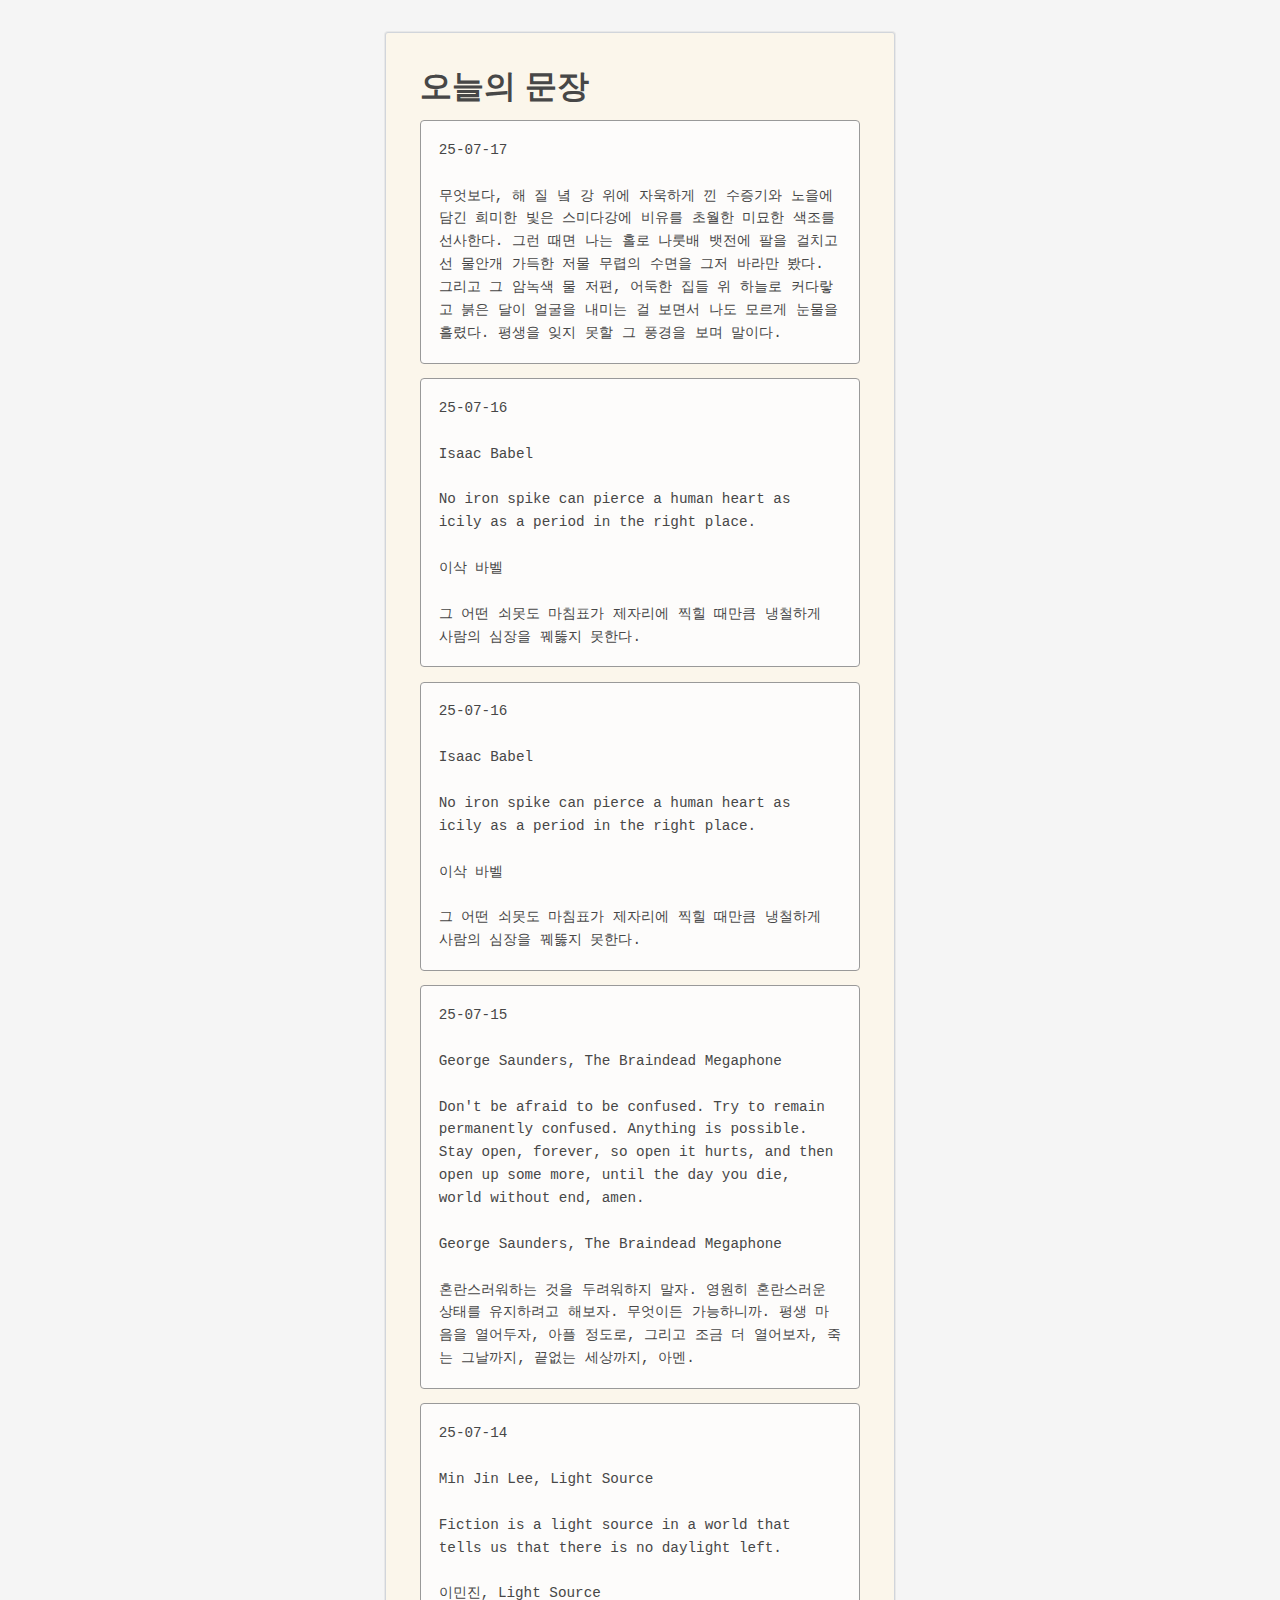
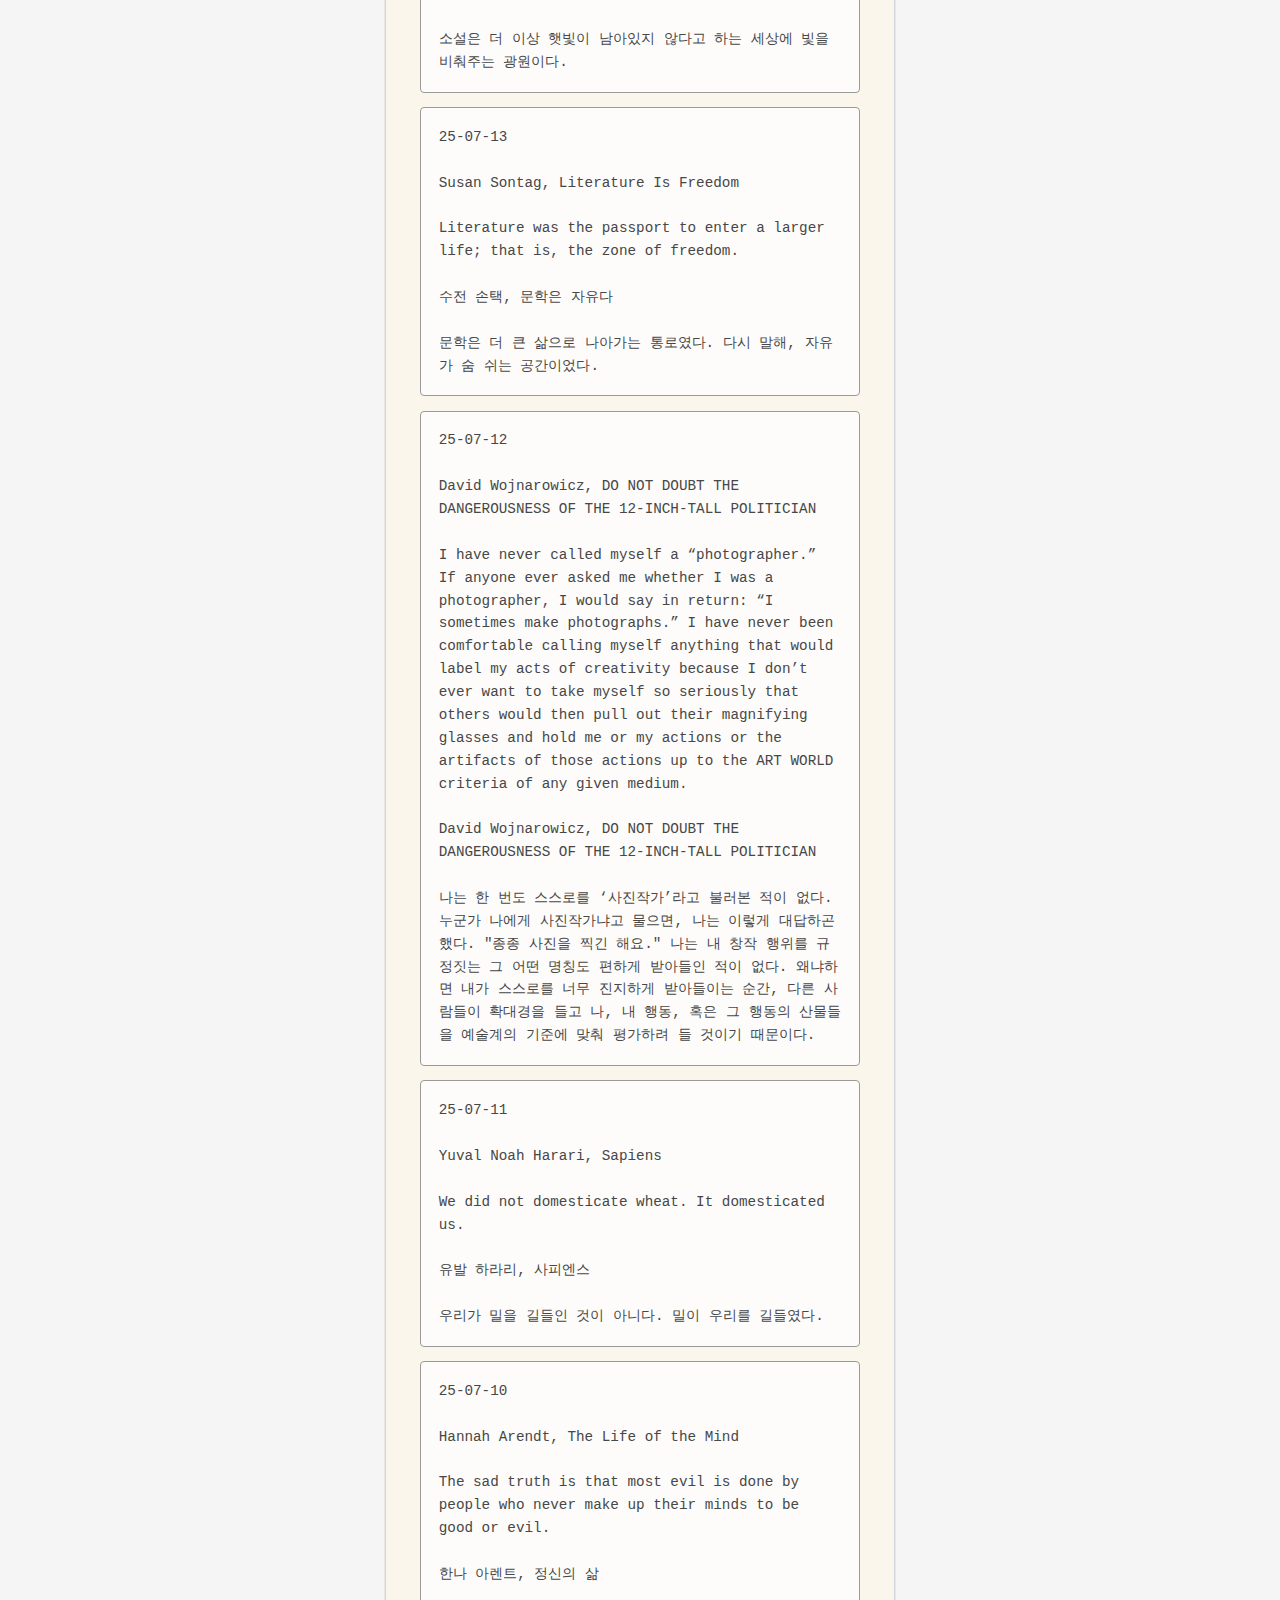
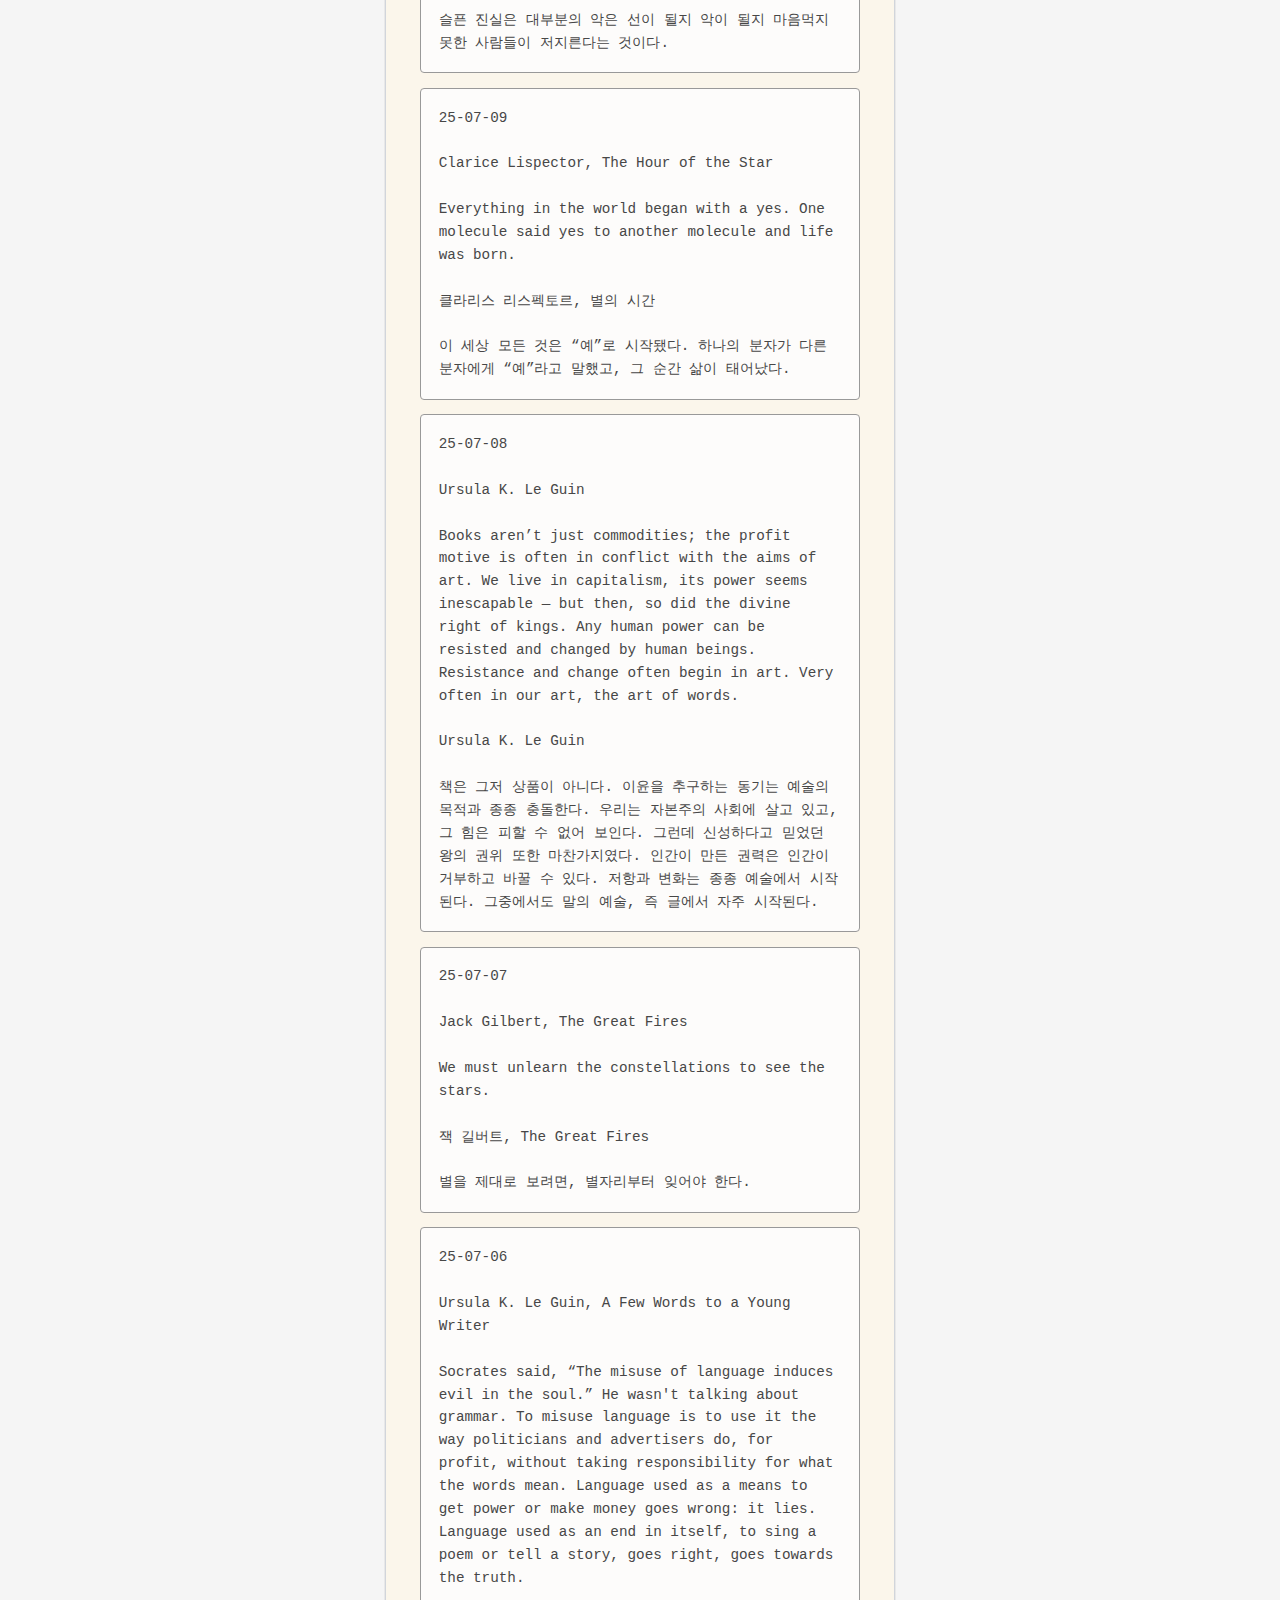
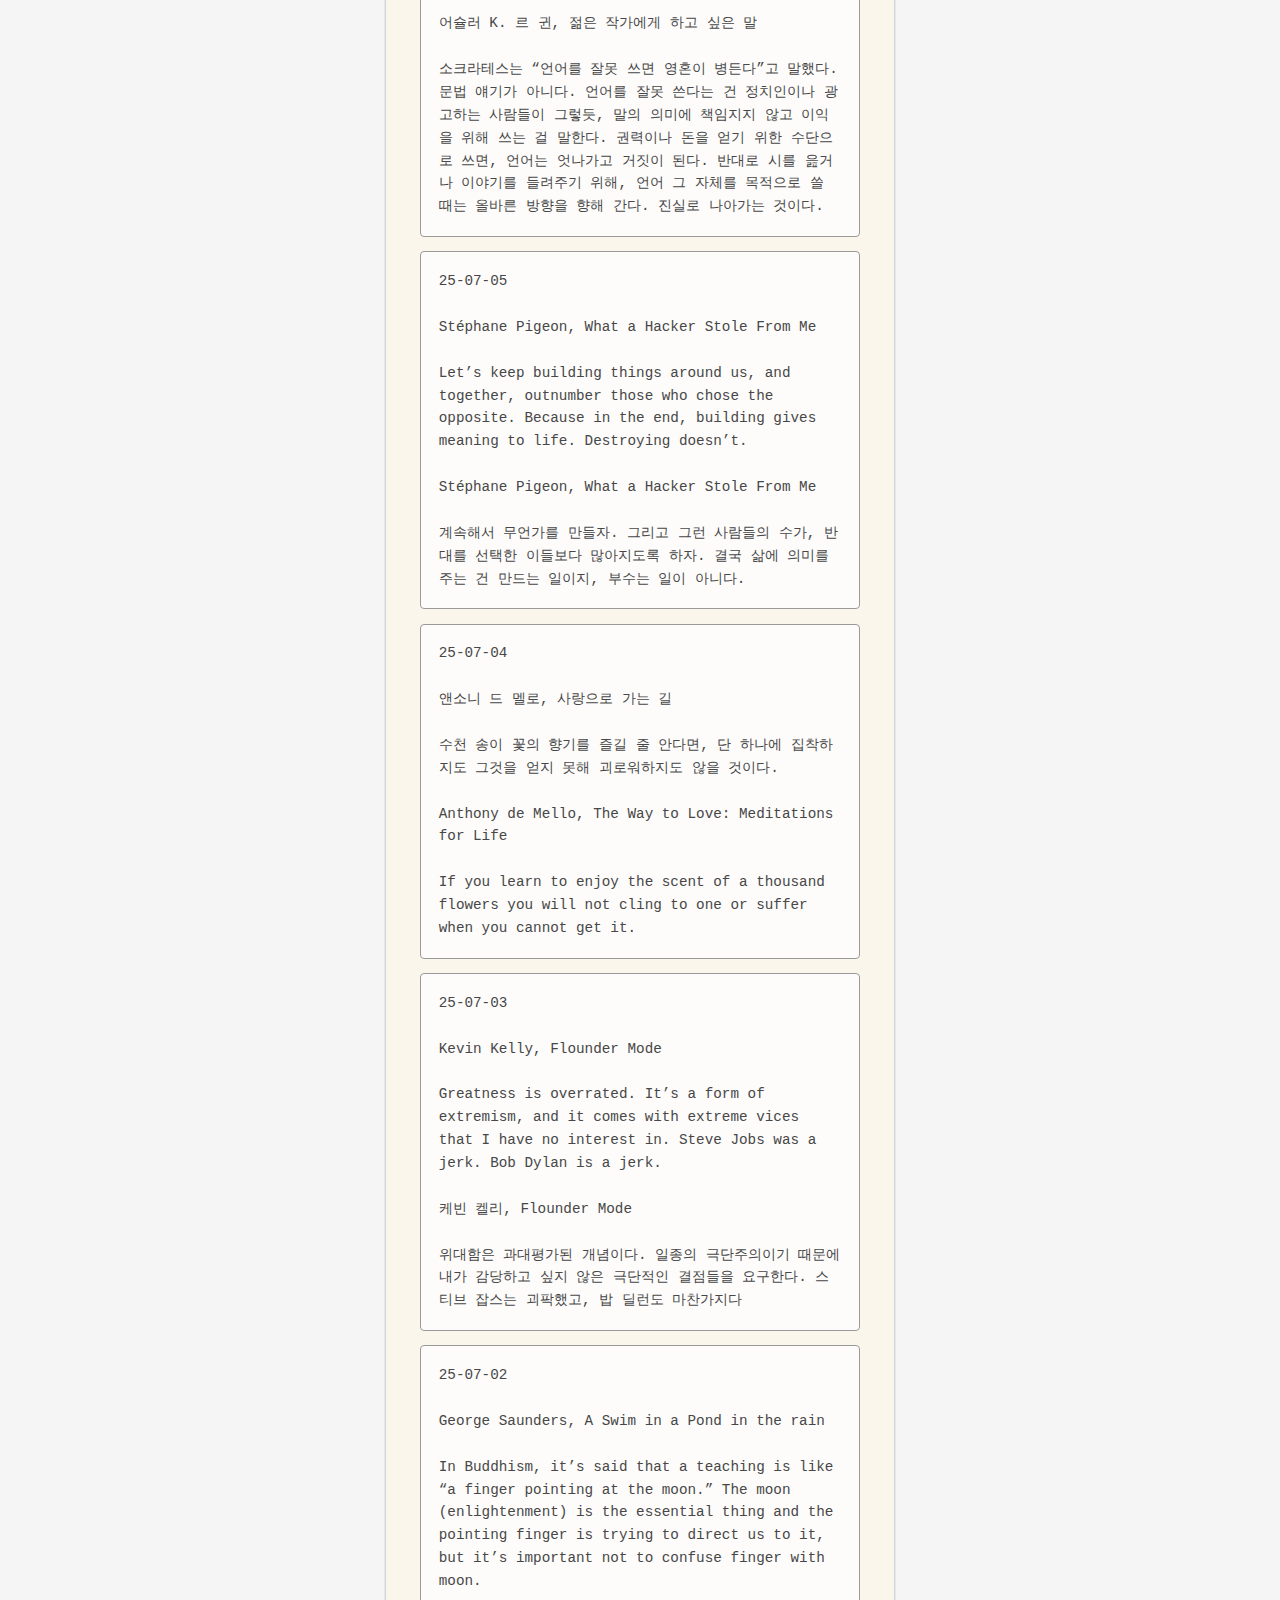
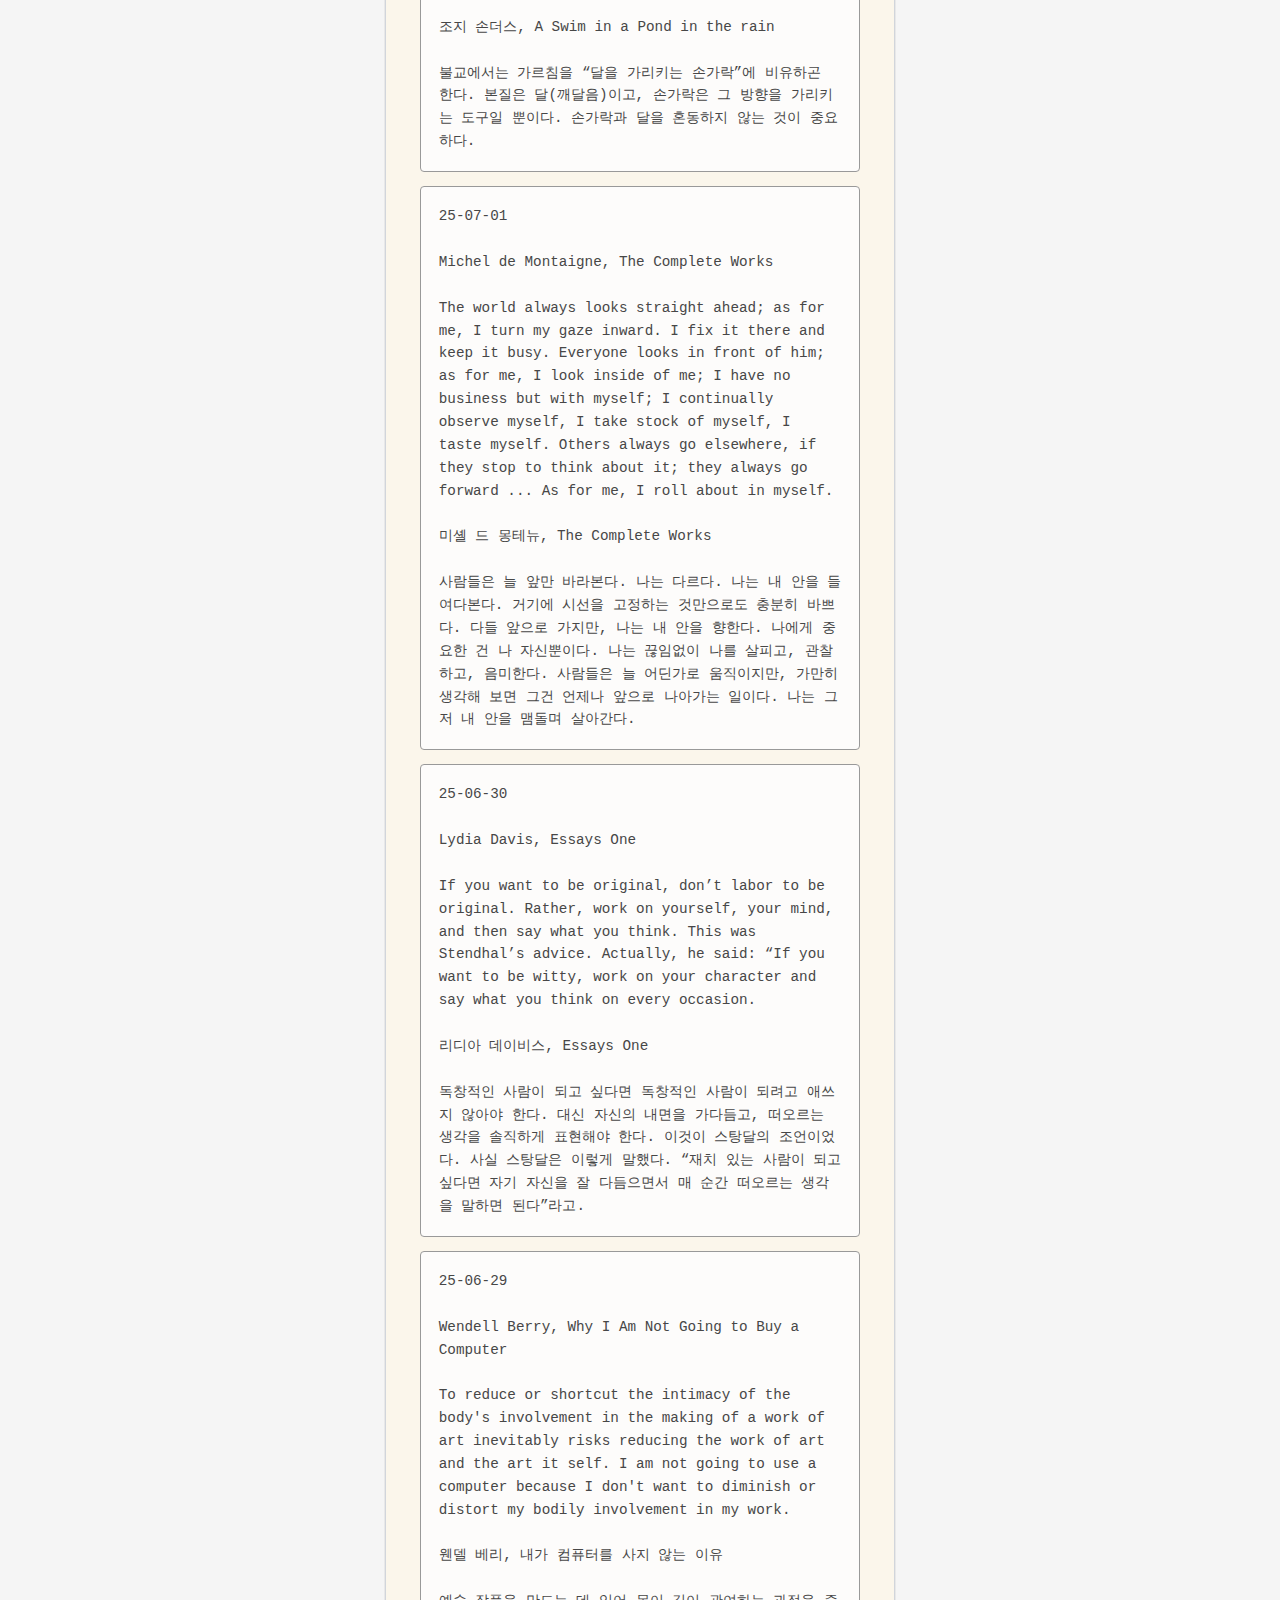
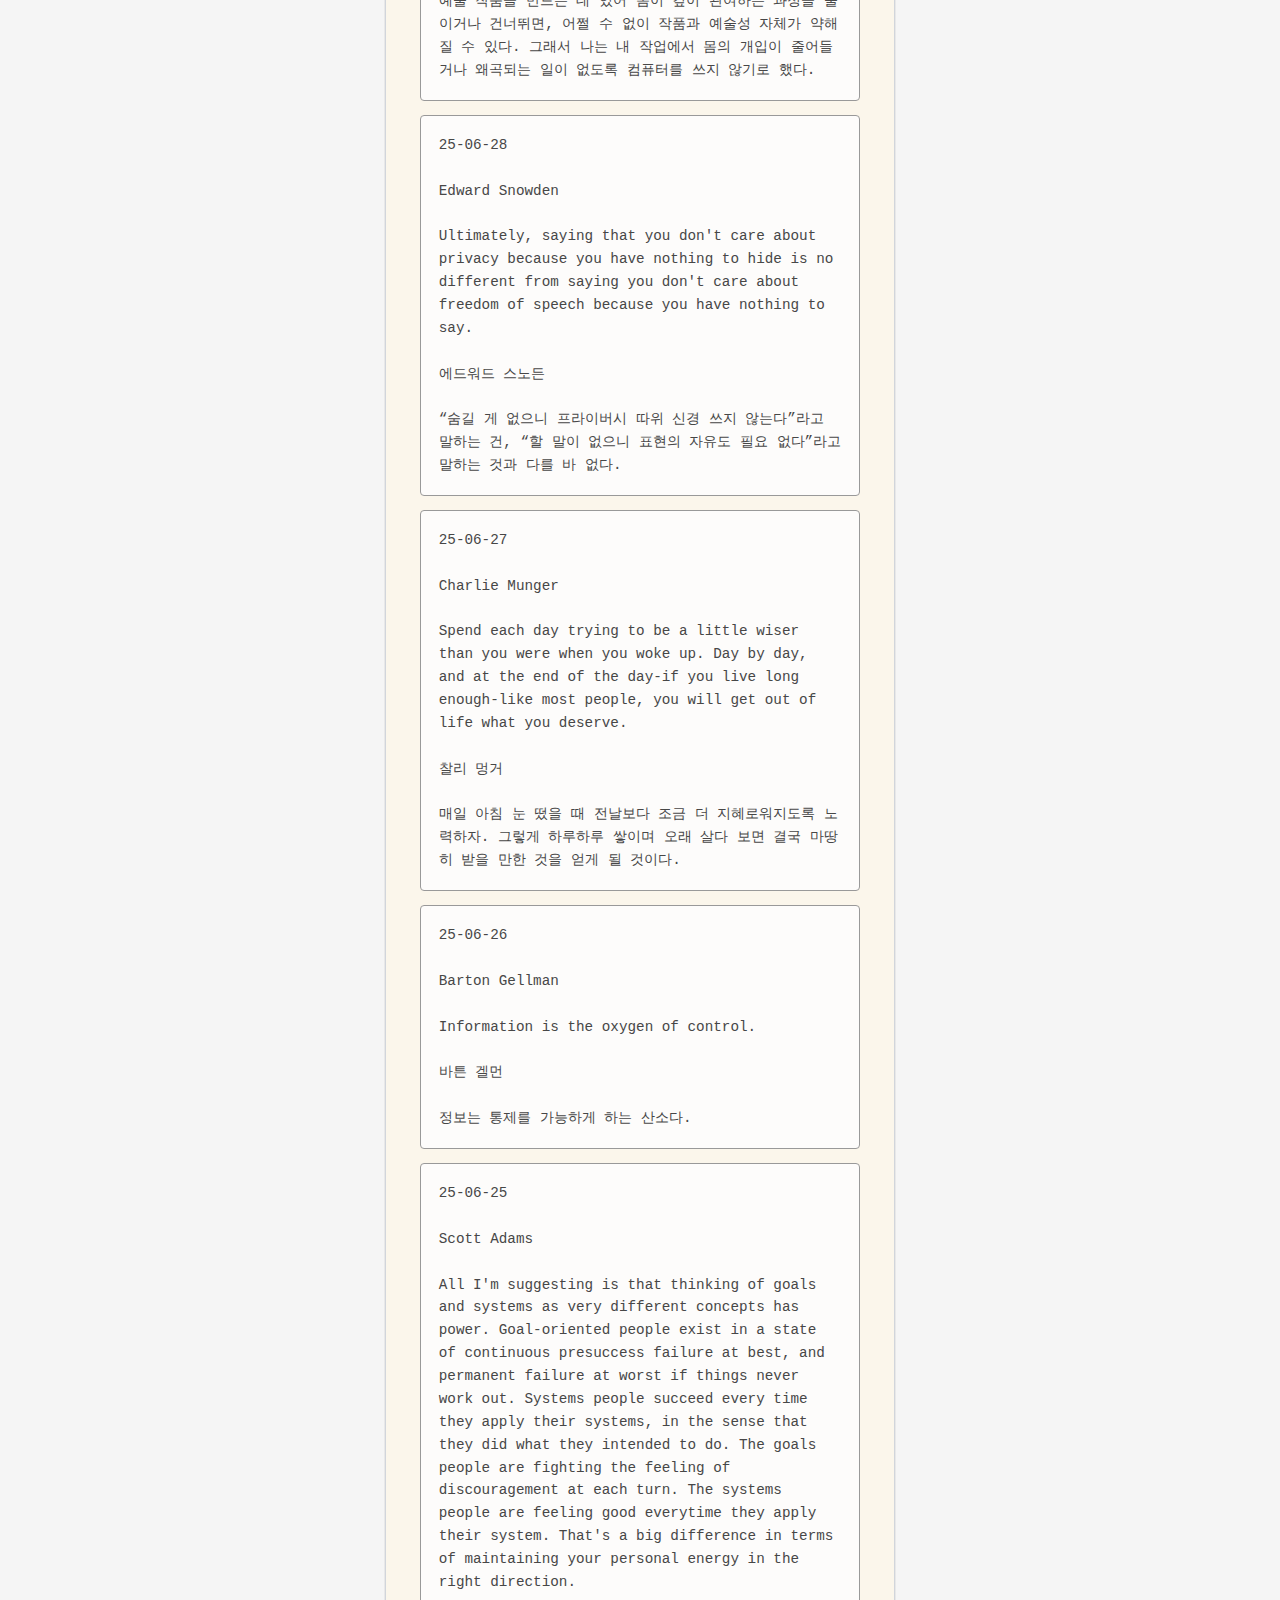
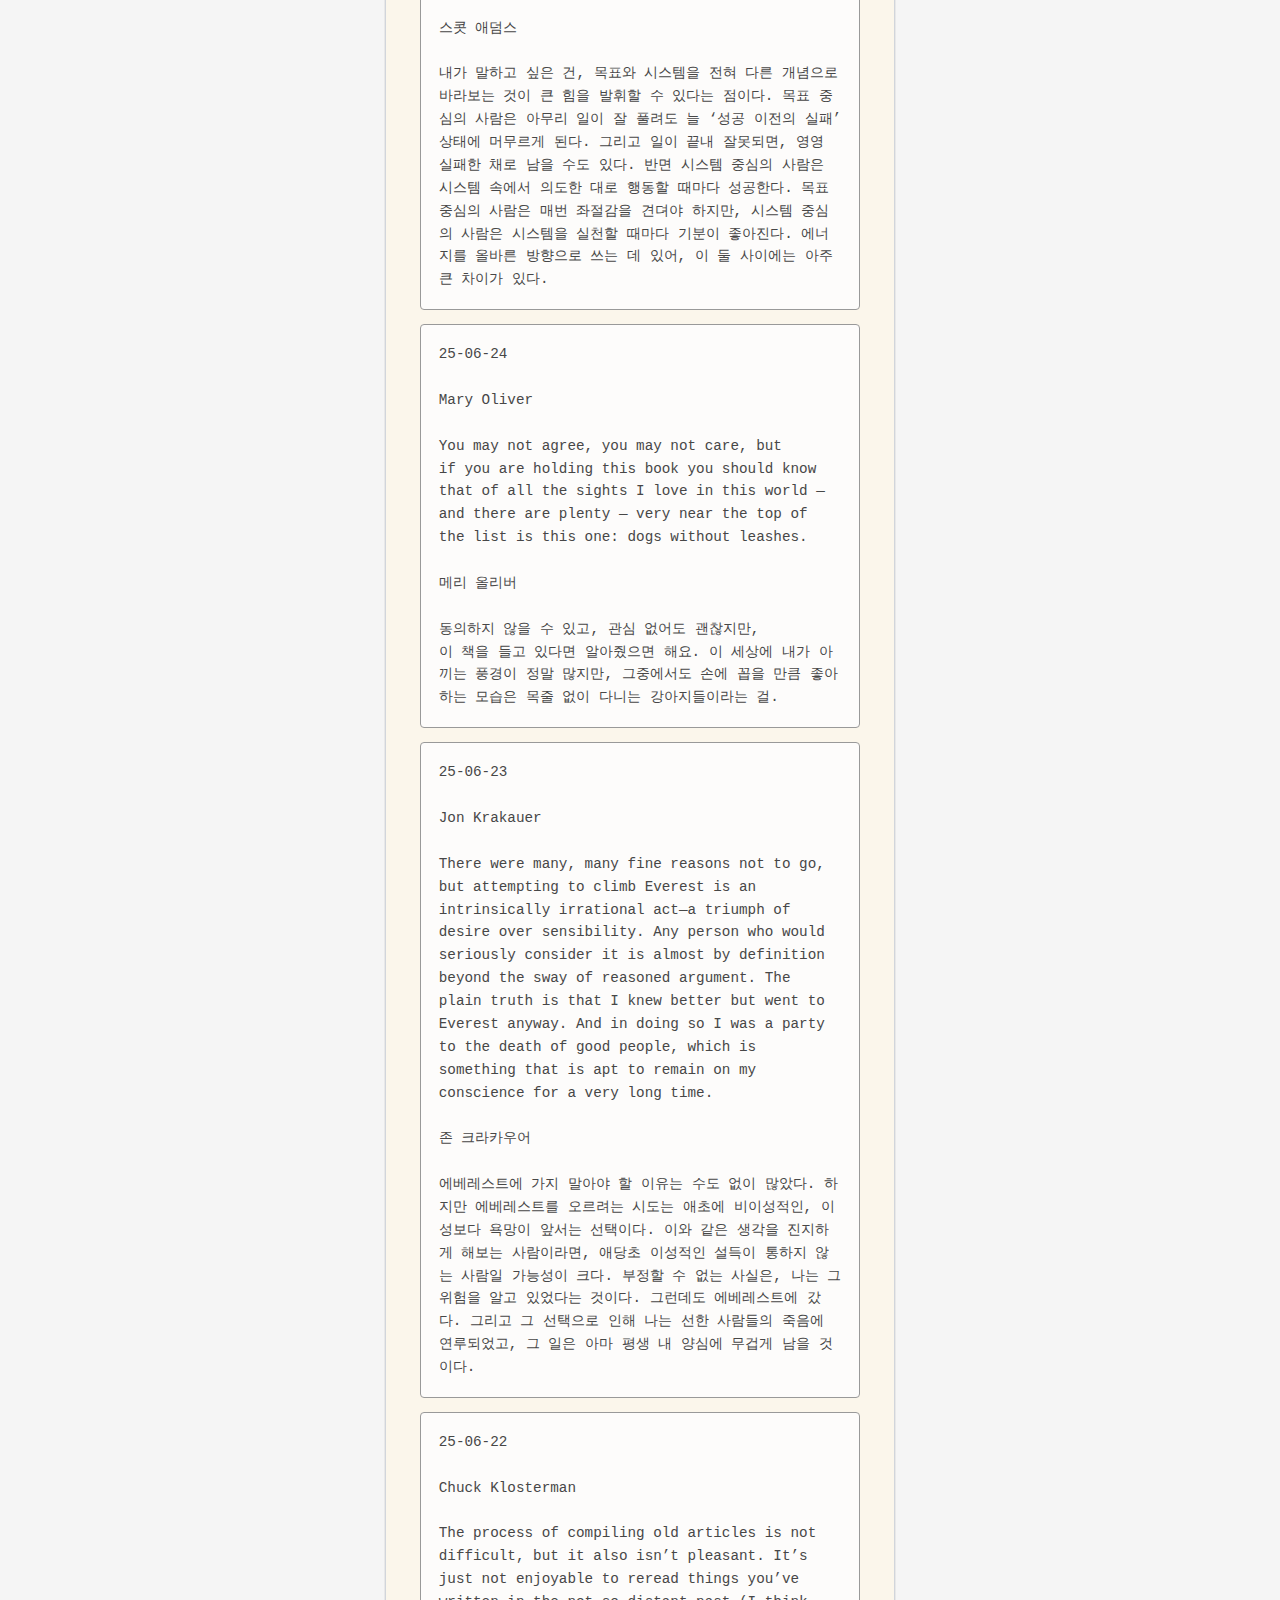
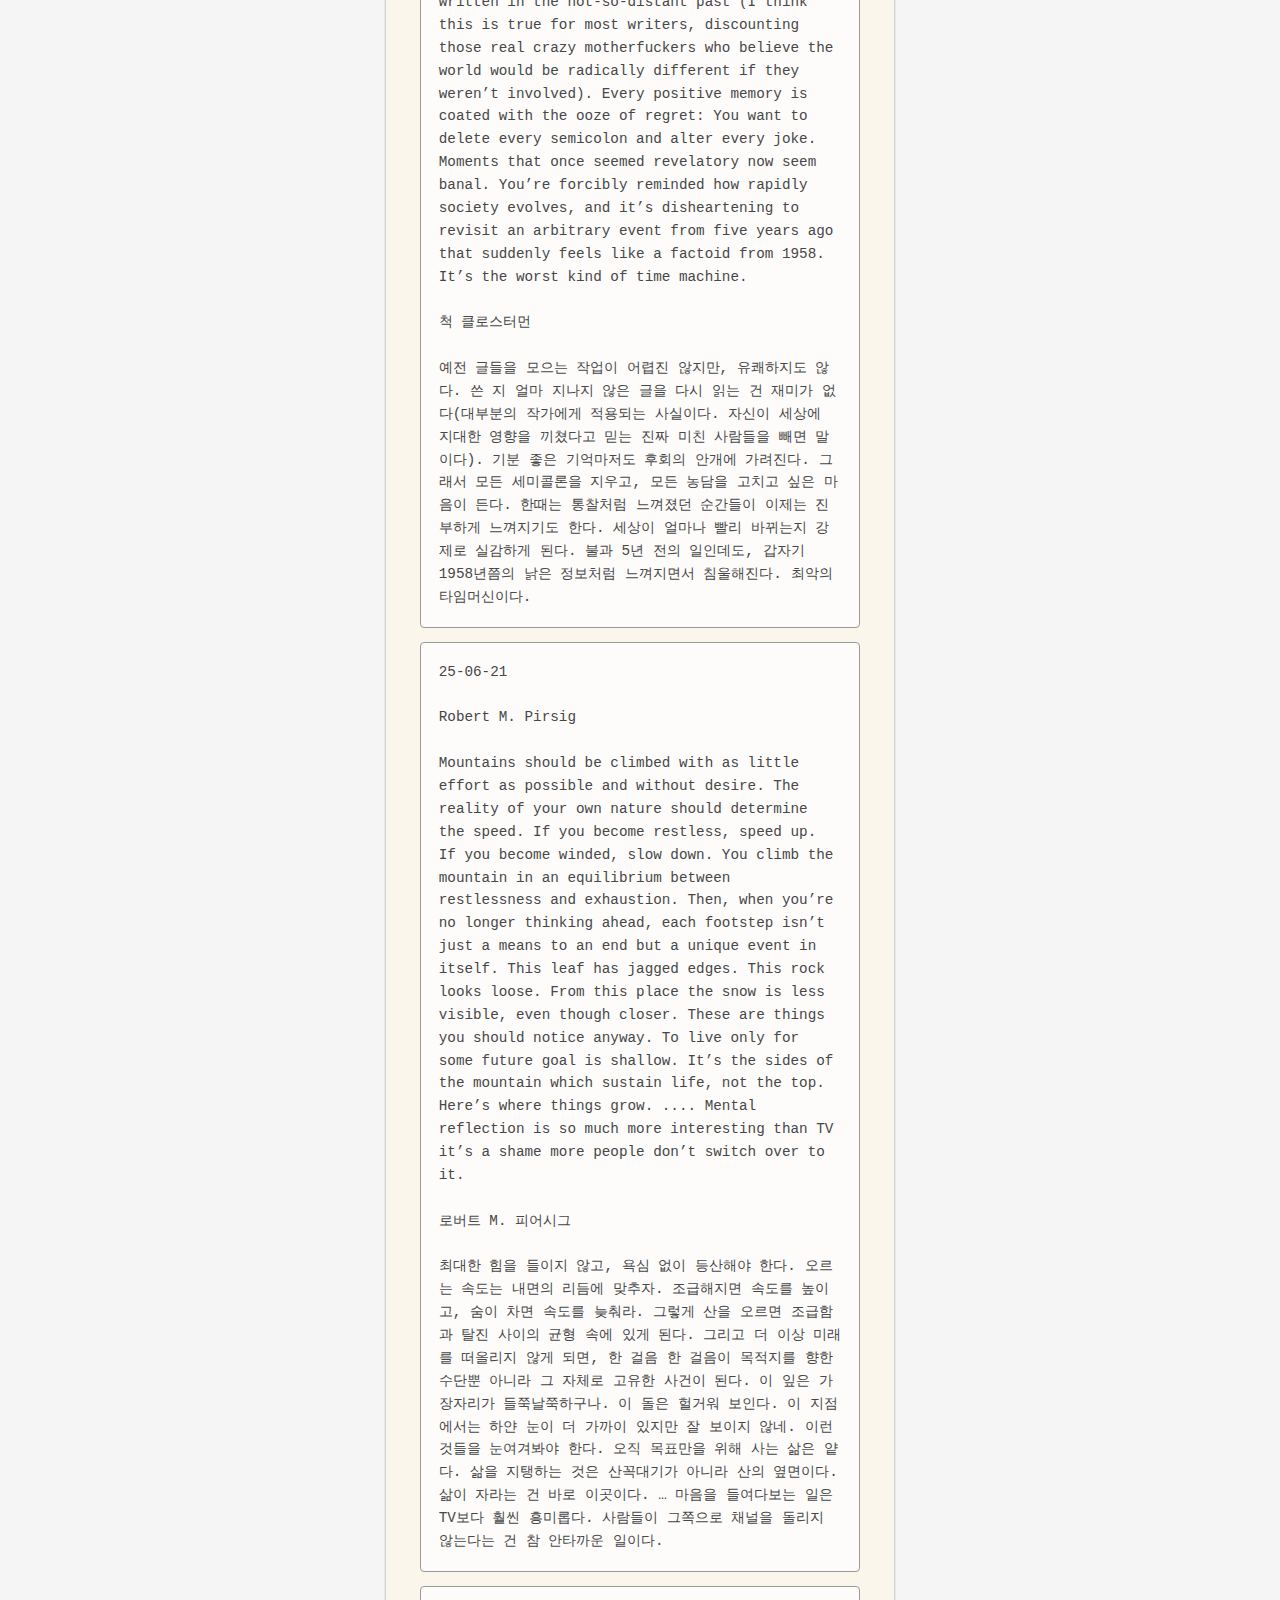
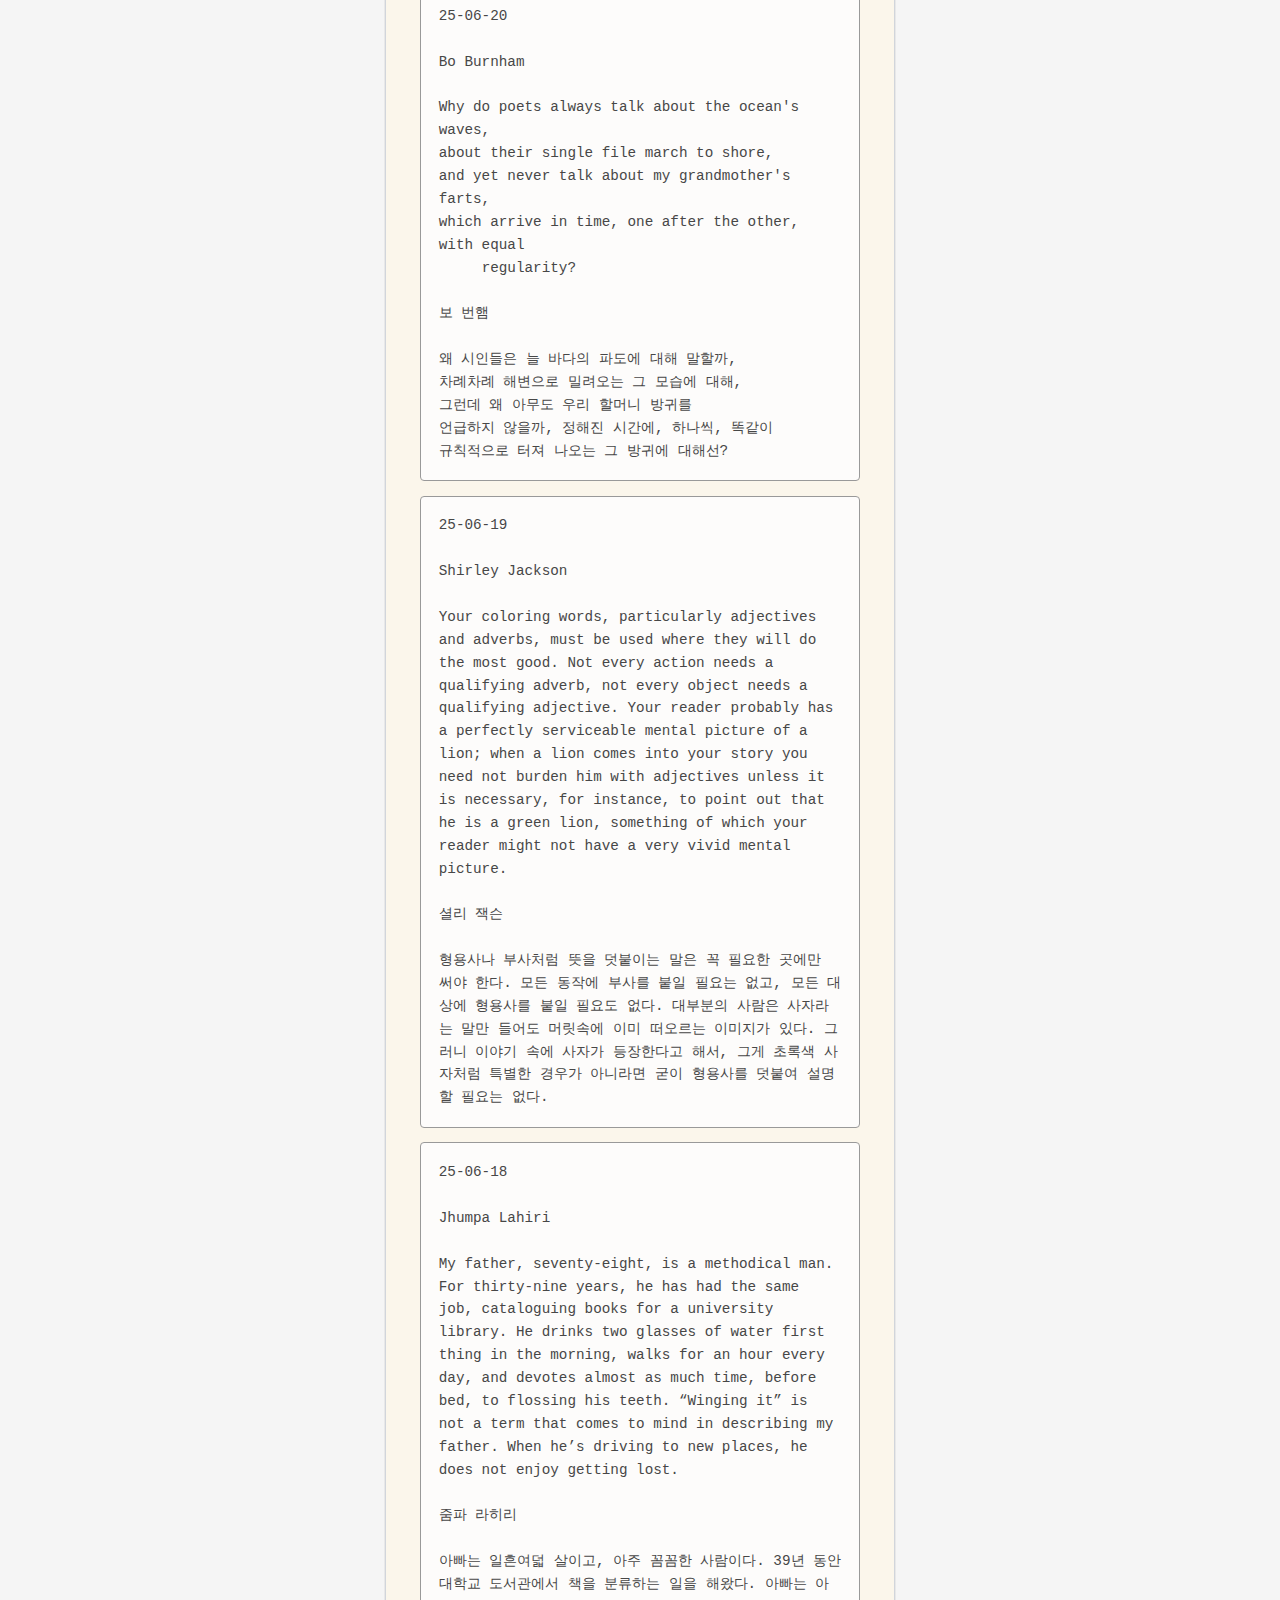
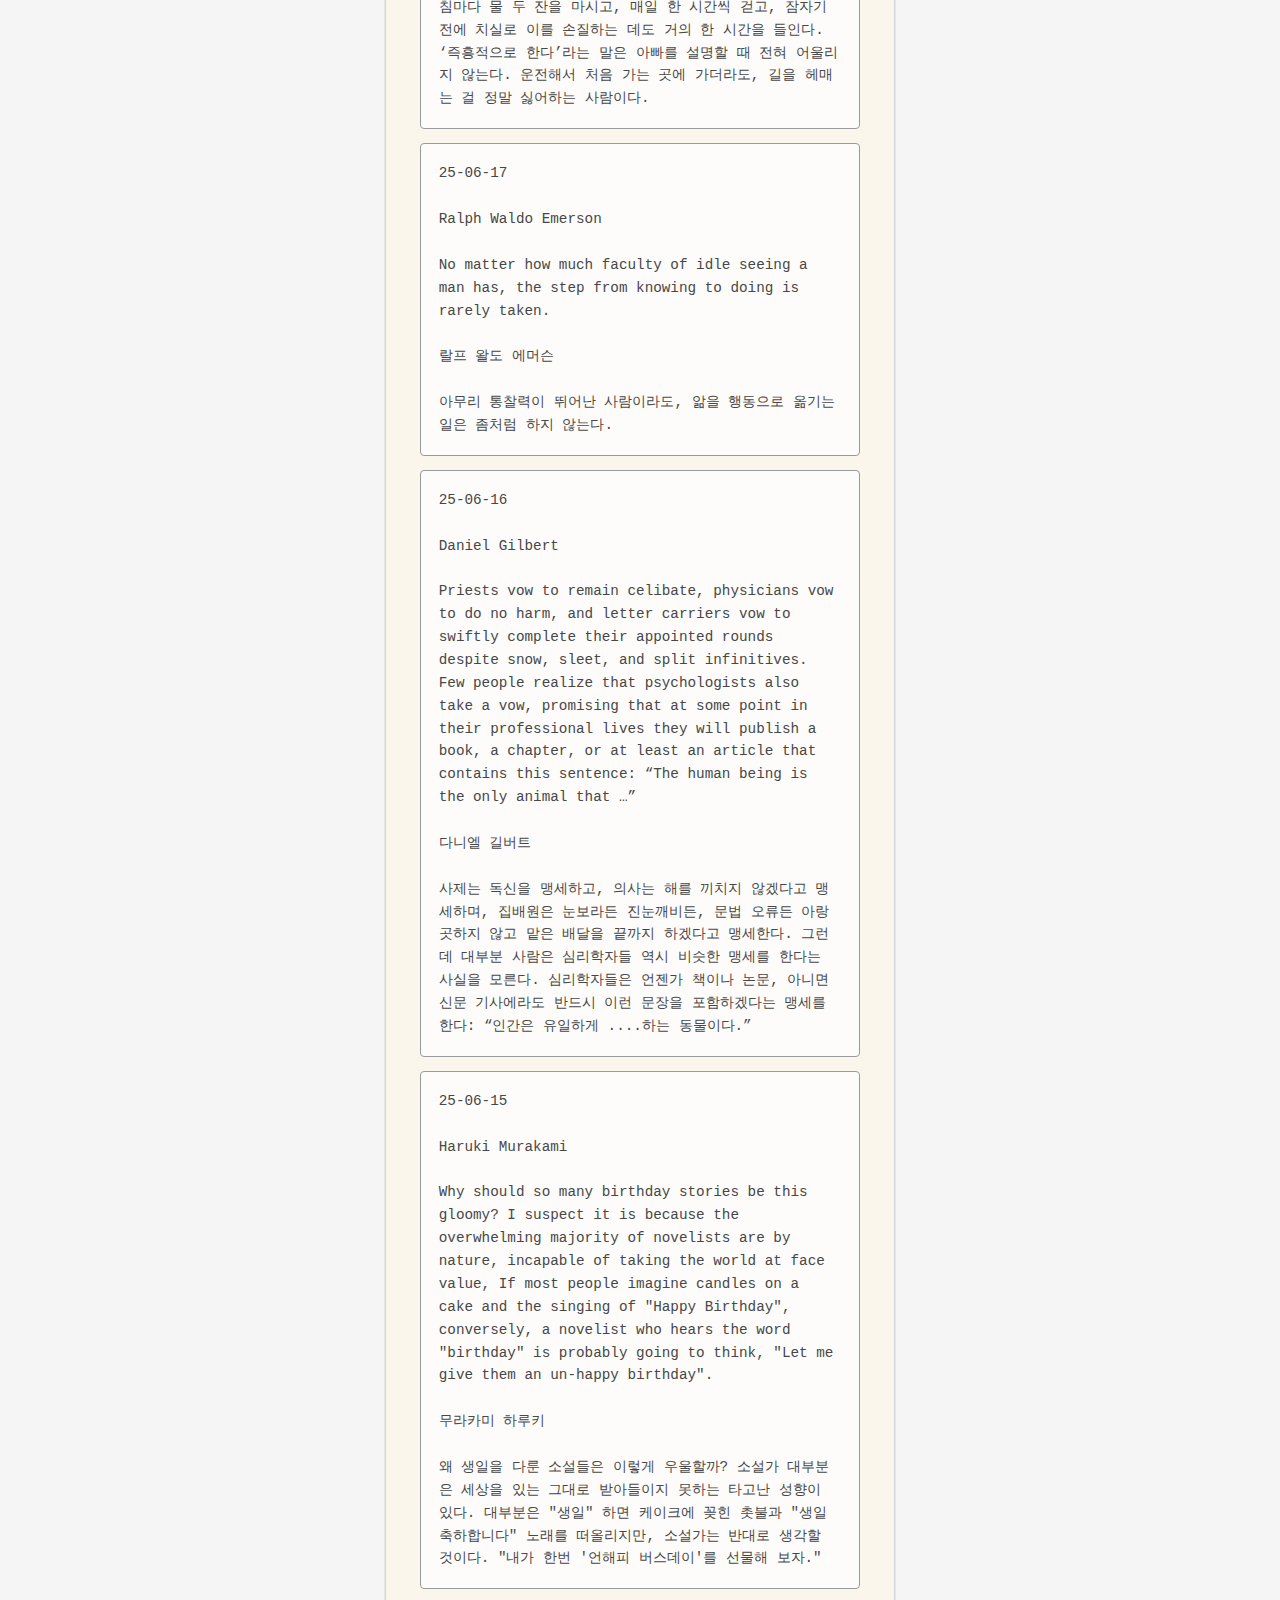
<file: today/index.html>
<html lang="en-US"><head>
  <meta http-equiv="X-Clacks-Overhead" content="GNU Terry Pratchett">
  <meta charset="utf-8">
  <meta name="viewport" content="width=device-width, initial-scale=1.0">
<title>오늘의 문장</title>
<meta name="title" content="Today’s Sentence">
<meta name="author" content="">
<meta name="keywords" content="">






  

  <meta property="og:title" content="Today’s Sentence">
  <meta property="og:locale" content="en_US">
  <meta property="og:type" content="article">


  
  
  <meta name="twitter:card" content="summary">
  <meta name="twitter:title" content="Today’s Sentence">


  
  
  <meta itemprop="name" content="Today’s Sentence">
<meta name="referrer" content="no-referrer-when-downgrade">

  
  <link href="./style.min.css" rel="stylesheet">

  
    
    <link href="./syntax.min.css" rel="stylesheet">
  

  

  </head>

<body>
  <main id="main-content">
  
    <h1 class="title">오늘의 문장</h1>
    <p class="byline">
      <time datetime="0001-01-01" pubdate="">
        0001-01-01
      </time>
        
      
    </p>
  
  
  <content>
    <style>
  p.byline {
    display: none;
  }
  footer {
    display: none;
  }
  a {
	  text-align: right;
  }
</style>

<pre tabindex="0"><code>25-07-17

무엇보다, 해 질 녘 강 위에 자욱하게 낀 수증기와 노을에 담긴 희미한 빛은 스미다강에 비유를 초월한 미묘한 색조를 선사한다. 그런 때면 나는 홀로 나룻배 뱃전에 팔을 걸치고선 물안개 가득한 저물 무렵의 수면을 그저 바라만 봤다. 그리고 그 암녹색 물 저편, 어둑한 집들 위 하늘로 커다랗고 붉은 달이 얼굴을 내미는 걸 보면서 나도 모르게 눈물을 흘렸다. 평생을 잊지 못할 그 풍경을 보며 말이다.</code></pre>




<pre tabindex="0"><code>25-07-16

Isaac Babel

No iron spike can pierce a human heart as icily as a period in the right place.

이삭 바벨

그 어떤 쇠못도 마침표가 제자리에 찍힐 때만큼 냉철하게 사람의 심장을 꿰뚫지 못한다.</code></pre>








<pre tabindex="0"><code>25-07-16

Isaac Babel

No iron spike can pierce a human heart as icily as a period in the right place.

이삭 바벨

그 어떤 쇠못도 마침표가 제자리에 찍힐 때만큼 냉철하게 사람의 심장을 꿰뚫지 못한다.</code></pre>




<pre tabindex="0"><code>25-07-15

George Saunders, The Braindead Megaphone

Don't be afraid to be confused. Try to remain permanently confused. Anything is possible. Stay open, forever, so open it hurts, and then open up some more, until the day you die, world without end, amen.

George Saunders, The Braindead Megaphone

혼란스러워하는 것을 두려워하지 말자. 영원히 혼란스러운 상태를 유지하려고 해보자. 무엇이든 가능하니까. 평생 마음을 열어두자, 아플 정도로, 그리고 조금 더 열어보자, 죽는 그날까지, 끝없는 세상까지, 아멘.</code></pre>




<pre tabindex="0"><code>25-07-14

Min Jin Lee, Light Source

Fiction is a light source in a world that tells us that there is no daylight left.

이민진, Light Source

소설은 더 이상 햇빛이 남아있지 않다고 하는 세상에 빛을 비춰주는 광원이다.</code></pre>




<pre tabindex="0"><code>25-07-13

Susan Sontag, Literature Is Freedom

Literature was the passport to enter a larger life; that is, the zone of freedom.

수전 손택, 문학은 자유다

문학은 더 큰 삶으로 나아가는 통로였다. 다시 말해, 자유가 숨 쉬는 공간이었다.</code></pre>




<pre tabindex="0"><code>25-07-12

David Wojnarowicz, DO NOT DOUBT THE DANGEROUSNESS OF THE 12-INCH-TALL POLITICIAN

I have never called myself a “photographer.” If anyone ever asked me whether I was a photographer, I would say in return: “I sometimes make photographs.” I have never been comfortable calling myself anything that would label my acts of creativity because I don’t ever want to take myself so seriously that others would then pull out their magnifying glasses and hold me or my actions or the artifacts of those actions up to the ART WORLD criteria of any given medium.

David Wojnarowicz, DO NOT DOUBT THE DANGEROUSNESS OF THE 12-INCH-TALL POLITICIAN

나는 한 번도 스스로를 ‘사진작가’라고 불러본 적이 없다. 누군가 나에게 사진작가냐고 물으면, 나는 이렇게 대답하곤 했다. "종종 사진을 찍긴 해요." 나는 내 창작 행위를 규정짓는 그 어떤 명칭도 편하게 받아들인 적이 없다. 왜냐하면 내가 스스로를 너무 진지하게 받아들이는 순간, 다른 사람들이 확대경을 들고 나, 내 행동, 혹은 그 행동의 산물들을 예술계의 기준에 맞춰 평가하려 들 것이기 때문이다.</code></pre>




<pre tabindex="0"><code>25-07-11

Yuval Noah Harari, Sapiens

We did not domesticate wheat. It domesticated us.

유발 하라리, 사피엔스

우리가 밀을 길들인 것이 아니다. 밀이 우리를 길들였다.</code></pre>




<pre tabindex="0"><code>25-07-10

Hannah Arendt, The Life of the Mind

The sad truth is that most evil is done by people who never make up their minds to be good or evil.

한나 아렌트, 정신의 삶

슬픈 진실은 대부분의 악은 선이 될지 악이 될지 마음먹지 못한 사람들이 저지른다는 것이다.</code></pre>




<pre tabindex="0"><code>25-07-09

Clarice Lispector, The Hour of the Star

Everything in the world began with a yes. One molecule said yes to another molecule and life was born.

클라리스 리스펙토르, 별의 시간

이 세상 모든 것은 “예”로 시작됐다. 하나의 분자가 다른 분자에게 “예”라고 말했고, 그 순간 삶이 태어났다.</code></pre>




<pre tabindex="0"><code>25-07-08

Ursula K. Le Guin

Books aren’t just commodities; the profit motive is often in conflict with the aims of art. We live in capitalism, its power seems inescapable — but then, so did the divine right of kings. Any human power can be resisted and changed by human beings. Resistance and change often begin in art. Very often in our art, the art of words.

Ursula K. Le Guin

책은 그저 상품이 아니다. 이윤을 추구하는 동기는 예술의 목적과 종종 충돌한다. 우리는 자본주의 사회에 살고 있고, 그 힘은 피할 수 없어 보인다. 그런데 신성하다고 믿었던 왕의 권위 또한 마찬가지였다. 인간이 만든 권력은 인간이 거부하고 바꿀 수 있다. 저항과 변화는 종종 예술에서 시작된다. 그중에서도 말의 예술, 즉 글에서 자주 시작된다.</code></pre>




<pre tabindex="0"><code>25-07-07

Jack Gilbert, The Great Fires

We must unlearn the constellations to see the stars.

잭 길버트, The Great Fires

별을 제대로 보려면, 별자리부터 잊어야 한다.</code></pre>




<pre tabindex="0"><code>25-07-06

Ursula K. Le Guin, A Few Words to a Young Writer

Socrates said, “The misuse of language induces evil in the soul.” He wasn't talking about grammar. To misuse language is to use it the way politicians and advertisers do, for profit, without taking responsibility for what the words mean. Language used as a means to get power or make money goes wrong: it lies. Language used as an end in itself, to sing a poem or tell a story, goes right, goes towards the truth.

어슐러 K. 르 귄, 젊은 작가에게 하고 싶은 말

소크라테스는 “언어를 잘못 쓰면 영혼이 병든다”고 말했다. 문법 얘기가 아니다. 언어를 잘못 쓴다는 건 정치인이나 광고하는 사람들이 그렇듯, 말의 의미에 책임지지 않고 이익을 위해 쓰는 걸 말한다. 권력이나 돈을 얻기 위한 수단으로 쓰면, 언어는 엇나가고 거짓이 된다. 반대로 시를 읊거나 이야기를 들려주기 위해, 언어 그 자체를 목적으로 쓸 때는 올바른 방향을 향해 간다. 진실로 나아가는 것이다.</code></pre>




<pre tabindex="0"><code>25-07-05

Stéphane Pigeon, What a Hacker Stole From Me

Let’s keep building things around us, and together, outnumber those who chose the opposite. Because in the end, building gives meaning to life. Destroying doesn’t.

Stéphane Pigeon, What a Hacker Stole From Me

계속해서 무언가를 만들자. 그리고 그런 사람들의 수가, 반대를 선택한 이들보다 많아지도록 하자. 결국 삶에 의미를 주는 건 만드는 일이지, 부수는 일이 아니다.</code></pre>




<pre tabindex="0"><code>25-07-04

앤소니 드 멜로, 사랑으로 가는 길

수천 송이 꽃의 향기를 즐길 줄 안다면, 단 하나에 집착하지도 그것을 얻지 못해 괴로워하지도 않을 것이다.

Anthony de Mello, The Way to Love: Meditations for Life

If you learn to enjoy the scent of a thousand flowers you will not cling to one or suffer when you cannot get it.</code></pre>




<pre tabindex="0"><code>25-07-03

Kevin Kelly, Flounder Mode

Greatness is overrated. It’s a form of extremism, and it comes with extreme vices that I have no interest in. Steve Jobs was a jerk. Bob Dylan is a jerk.

케빈 켈리, Flounder Mode

위대함은 과대평가된 개념이다. 일종의 극단주의이기 때문에 내가 감당하고 싶지 않은 극단적인 결점들을 요구한다. 스티브 잡스는 괴팍했고, 밥 딜런도 마찬가지다</code></pre>




<pre tabindex="0"><code>25-07-02

George Saunders, A Swim in a Pond in the rain

In Buddhism, it’s said that a teaching is like “a finger pointing at the moon.” The moon (enlightenment) is the essential thing and the pointing finger is trying to direct us to it, but it’s important not to confuse finger with moon.

조지 손더스, A Swim in a Pond in the rain

불교에서는 가르침을 “달을 가리키는 손가락”에 비유하곤 한다. 본질은 달(깨달음)이고, 손가락은 그 방향을 가리키는 도구일 뿐이다. 손가락과 달을 혼동하지 않는 것이 중요하다.</code></pre>




<pre tabindex="0"><code>25-07-01

Michel de Montaigne, The Complete Works

The world always looks straight ahead; as for me, I turn my gaze inward. I fix it there and keep it busy. Everyone looks in front of him; as for me, I look inside of me; I have no business but with myself; I continually observe myself, I take stock of myself, I taste myself. Others always go elsewhere, if they stop to think about it; they always go forward ... As for me, I roll about in myself.

미셸 드 몽테뉴, The Complete Works

사람들은 늘 앞만 바라본다. 나는 다르다. 나는 내 안을 들여다본다. 거기에 시선을 고정하는 것만으로도 충분히 바쁘다. 다들 앞으로 가지만, 나는 내 안을 향한다. 나에게 중요한 건 나 자신뿐이다. 나는 끊임없이 나를 살피고, 관찰하고, 음미한다. 사람들은 늘 어딘가로 움직이지만, 가만히 생각해 보면 그건 언제나 앞으로 나아가는 일이다. 나는 그저 내 안을 맴돌며 살아간다.</code></pre>




<pre tabindex="0"><code>25-06-30

Lydia Davis, Essays One

If you want to be original, don’t labor to be original. Rather, work on yourself, your mind, and then say what you think. This was Stendhal’s advice. Actually, he said: “If you want to be witty, work on your character and say what you think on every occasion.

리디아 데이비스, Essays One

독창적인 사람이 되고 싶다면 독창적인 사람이 되려고 애쓰지 않아야 한다. 대신 자신의 내면을 가다듬고, 떠오르는 생각을 솔직하게 표현해야 한다. 이것이 스탕달의 조언이었다. 사실 스탕달은 이렇게 말했다. “재치 있는 사람이 되고 싶다면 자기 자신을 잘 다듬으면서 매 순간 떠오르는 생각을 말하면 된다”라고.</code></pre>




<pre tabindex="0"><code>25-06-29

Wendell Berry, Why I Am Not Going to Buy a Computer

To reduce or shortcut the intimacy of the body's involvement in the making of a work of art inevitably risks reducing the work of art and the art it self. I am not going to use a computer because I don't want to diminish or distort my bodily involvement in my work.

웬델 베리, 내가 컴퓨터를 사지 않는 이유

예술 작품을 만드는 데 있어 몸이 깊이 관여하는 과정을 줄이거나 건너뛰면, 어쩔 수 없이 작품과 예술성 자체가 약해질 수 있다. 그래서 나는 내 작업에서 몸의 개입이 줄어들거나 왜곡되는 일이 없도록 컴퓨터를 쓰지 않기로 했다.</code></pre>




<pre tabindex="0"><code>25-06-28

Edward Snowden

Ultimately, saying that you don't care about privacy because you have nothing to hide is no different from saying you don't care about freedom of speech because you have nothing to say.

에드워드 스노든

“숨길 게 없으니 프라이버시 따위 신경 쓰지 않는다”라고 말하는 건, “할 말이 없으니 표현의 자유도 필요 없다”라고 말하는 것과 다를 바 없다.</code></pre>




<pre tabindex="0"><code>25-06-27

Charlie Munger

Spend each day trying to be a little wiser than you were when you woke up. Day by day, and at the end of the day-if you live long enough-like most people, you will get out of life what you deserve.

찰리 멍거

매일 아침 눈 떴을 때 전날보다 조금 더 지혜로워지도록 노력하자. 그렇게 하루하루 쌓이며 오래 살다 보면 결국 마땅히 받을 만한 것을 얻게 될 것이다.</code></pre>




<pre tabindex="0"><code>25-06-26

Barton Gellman

Information is the oxygen of control.

바튼 겔먼

정보는 통제를 가능하게 하는 산소다.</code></pre>




<pre tabindex="0"><code>25-06-25

Scott Adams

All I'm suggesting is that thinking of goals and systems as very different concepts has power. Goal-oriented people exist in a state of continuous presuccess failure at best, and permanent failure at worst if things never work out. Systems people succeed every time they apply their systems, in the sense that they did what they intended to do. The goals people are fighting the feeling of discouragement at each turn. The systems people are feeling good everytime they apply their system. That's a big difference in terms of maintaining your personal energy in the right direction.

스콧 애덤스

내가 말하고 싶은 건, 목표와 시스템을 전혀 다른 개념으로 바라보는 것이 큰 힘을 발휘할 수 있다는 점이다. 목표 중심의 사람은 아무리 일이 잘 풀려도 늘 ‘성공 이전의 실패’ 상태에 머무르게 된다. 그리고 일이 끝내 잘못되면, 영영 실패한 채로 남을 수도 있다. 반면 시스템 중심의 사람은 시스템 속에서 의도한 대로 행동할 때마다 성공한다. 목표 중심의 사람은 매번 좌절감을 견뎌야 하지만, 시스템 중심의 사람은 시스템을 실천할 때마다 기분이 좋아진다. 에너지를 올바른 방향으로 쓰는 데 있어, 이 둘 사이에는 아주 큰 차이가 있다.</code></pre>




<pre tabindex="0"><code>25-06-24

Mary Oliver

You may not agree, you may not care, but
if you are holding this book you should know that of all the sights I love in this world — and there are plenty — very near the top of the list is this one: dogs without leashes.

메리 올리버

동의하지 않을 수 있고, 관심 없어도 괜찮지만,
이 책을 들고 있다면 알아줬으면 해요. 이 세상에 내가 아끼는 풍경이 정말 많지만, 그중에서도 손에 꼽을 만큼 좋아하는 모습은 목줄 없이 다니는 강아지들이라는 걸.</code></pre>




<pre tabindex="0"><code>25-06-23

Jon Krakauer

There were many, many fine reasons not to go, but attempting to climb Everest is an intrinsically irrational act—a triumph of desire over sensibility. Any person who would seriously consider it is almost by definition beyond the sway of reasoned argument. The plain truth is that I knew better but went to Everest anyway. And in doing so I was a party to the death of good people, which is something that is apt to remain on my conscience for a very long time.

존 크라카우어

에베레스트에 가지 말아야 할 이유는 수도 없이 많았다. 하지만 에베레스트를 오르려는 시도는 애초에 비이성적인, 이성보다 욕망이 앞서는 선택이다. 이와 같은 생각을 진지하게 해보는 사람이라면, 애당초 이성적인 설득이 통하지 않는 사람일 가능성이 크다. 부정할 수 없는 사실은, 나는 그 위험을 알고 있었다는 것이다. 그런데도 에베레스트에 갔다. 그리고 그 선택으로 인해 나는 선한 사람들의 죽음에 연루되었고, 그 일은 아마 평생 내 양심에 무겁게 남을 것이다.</code></pre>




<pre tabindex="0"><code>25-06-22

Chuck Klosterman

The process of compiling old articles is not difficult, but it also isn’t pleasant. It’s just not enjoyable to reread things you’ve written in the not-so-distant past (I think this is true for most writers, discounting those real crazy motherfuckers who believe the world would be radically different if they weren’t involved). Every positive memory is coated with the ooze of regret: You want to delete every semicolon and alter every joke. Moments that once seemed revelatory now seem banal. You’re forcibly reminded how rapidly society evolves, and it’s disheartening to revisit an arbitrary event from five years ago that suddenly feels like a factoid from 1958. It’s the worst kind of time machine.

척 클로스터먼

예전 글들을 모으는 작업이 어렵진 않지만, 유쾌하지도 않다. 쓴 지 얼마 지나지 않은 글을 다시 읽는 건 재미가 없다(대부분의 작가에게 적용되는 사실이다. 자신이 세상에 지대한 영향을 끼쳤다고 믿는 진짜 미친 사람들을 빼면 말이다). 기분 좋은 기억마저도 후회의 안개에 가려진다. 그래서 모든 세미콜론을 지우고, 모든 농담을 고치고 싶은 마음이 든다. 한때는 통찰처럼 느껴졌던 순간들이 이제는 진부하게 느껴지기도 한다. 세상이 얼마나 빨리 바뀌는지 강제로 실감하게 된다. 불과 5년 전의 일인데도, 갑자기 1958년쯤의 낡은 정보처럼 느껴지면서 침울해진다. 최악의 타임머신이다.</code></pre>




<pre tabindex="0"><code>25-06-21

Robert M. Pirsig

Mountains should be climbed with as little effort as possible and without desire. The reality of your own nature should determine the speed. If you become restless, speed up. If you become winded, slow down. You climb the mountain in an equilibrium between restlessness and exhaustion. Then, when you’re no longer thinking ahead, each footstep isn’t just a means to an end but a unique event in itself. This leaf has jagged edges. This rock looks loose. From this place the snow is less visible, even though closer. These are things you should notice anyway. To live only for some future goal is shallow. It’s the sides of the mountain which sustain life, not the top. Here’s where things grow. .... Mental reflection is so much more interesting than TV it’s a shame more people don’t switch over to it.

로버트 M. 피어시그

최대한 힘을 들이지 않고, 욕심 없이 등산해야 한다. 오르는 속도는 내면의 리듬에 맞추자. 조급해지면 속도를 높이고, 숨이 차면 속도를 늦춰라. 그렇게 산을 오르면 조급함과 탈진 사이의 균형 속에 있게 된다. 그리고 더 이상 미래를 떠올리지 않게 되면, 한 걸음 한 걸음이 목적지를 향한 수단뿐 아니라 그 자체로 고유한 사건이 된다. 이 잎은 가장자리가 들쭉날쭉하구나. 이 돌은 헐거워 보인다. 이 지점에서는 하얀 눈이 더 가까이 있지만 잘 보이지 않네. 이런 것들을 눈여겨봐야 한다. 오직 목표만을 위해 사는 삶은 얕다. 삶을 지탱하는 것은 산꼭대기가 아니라 산의 옆면이다. 삶이 자라는 건 바로 이곳이다. … 마음을 들여다보는 일은 TV보다 훨씬 흥미롭다. 사람들이 그쪽으로 채널을 돌리지 않는다는 건 참 안타까운 일이다.</code></pre>




<pre tabindex="0"><code>25-06-20

Bo Burnham

Why do poets always talk about the ocean's waves,
about their single file march to shore,
and yet never talk about my grandmother's farts,
which arrive in time, one after the other, with equal
     regularity?

보 번햄

왜 시인들은 늘 바다의 파도에 대해 말할까,
차례차례 해변으로 밀려오는 그 모습에 대해,
그런데 왜 아무도 우리 할머니 방귀를
언급하지 않을까, 정해진 시간에, 하나씩, 똑같이
규칙적으로 터져 나오는 그 방귀에 대해선?</code></pre>




<pre tabindex="0"><code>25-06-19

Shirley Jackson

Your coloring words, particularly adjectives and adverbs, must be used where they will do the most good. Not every action needs a qualifying adverb, not every object needs a qualifying adjective. Your reader probably has a perfectly serviceable mental picture of a lion; when a lion comes into your story you need not burden him with adjectives unless it is necessary, for instance, to point out that he is a green lion, something of which your reader might not have a very vivid mental picture.

셜리 잭슨

형용사나 부사처럼 뜻을 덧붙이는 말은 꼭 필요한 곳에만 써야 한다. 모든 동작에 부사를 붙일 필요는 없고, 모든 대상에 형용사를 붙일 필요도 없다. 대부분의 사람은 사자라는 말만 들어도 머릿속에 이미 떠오르는 이미지가 있다. 그러니 이야기 속에 사자가 등장한다고 해서, 그게 초록색 사자처럼 특별한 경우가 아니라면 굳이 형용사를 덧붙여 설명할 필요는 없다.</code></pre>




<pre tabindex="0"><code>25-06-18

Jhumpa Lahiri

My father, seventy-eight, is a methodical man. For thirty-nine years, he has had the same job, cataloguing books for a university library. He drinks two glasses of water first thing in the morning, walks for an hour every day, and devotes almost as much time, before bed, to flossing his teeth. “Winging it” is not a term that comes to mind in describing my father. When he’s driving to new places, he does not enjoy getting lost.

줌파 라히리

아빠는 일흔여덟 살이고, 아주 꼼꼼한 사람이다. 39년 동안 대학교 도서관에서 책을 분류하는 일을 해왔다. 아빠는 아침마다 물 두 잔을 마시고, 매일 한 시간씩 걷고, 잠자기 전에 치실로 이를 손질하는 데도 거의 한 시간을 들인다. ‘즉흥적으로 한다’라는 말은 아빠를 설명할 때 전혀 어울리지 않는다. 운전해서 처음 가는 곳에 가더라도, 길을 헤매는 걸 정말 싫어하는 사람이다.</code></pre>




<pre tabindex="0"><code>25-06-17

Ralph Waldo Emerson

No matter how much faculty of idle seeing a man has, the step from knowing to doing is rarely taken.

랄프 왈도 에머슨

아무리 통찰력이 뛰어난 사람이라도, 앎을 행동으로 옮기는 일은 좀처럼 하지 않는다.</code></pre>




<pre tabindex="0"><code>25-06-16

Daniel Gilbert

Priests vow to remain celibate, physicians vow to do no harm, and letter carriers vow to swiftly complete their appointed rounds despite snow, sleet, and split infinitives. Few people realize that psychologists also take a vow, promising that at some point in their professional lives they will publish a book, a chapter, or at least an article that contains this sentence: “The human being is the only animal that …”

다니엘 길버트

사제는 독신을 맹세하고, 의사는 해를 끼치지 않겠다고 맹세하며, 집배원은 눈보라든 진눈깨비든, 문법 오류든 아랑곳하지 않고 맡은 배달을 끝까지 하겠다고 맹세한다. 그런데 대부분 사람은 심리학자들 역시 비슷한 맹세를 한다는 사실을 모른다. 심리학자들은 언젠가 책이나 논문, 아니면 신문 기사에라도 반드시 이런 문장을 포함하겠다는 맹세를 한다: “인간은 유일하게 ....하는 동물이다.”</code></pre>




<pre tabindex="0"><code>25-06-15

Haruki Murakami

Why should so many birthday stories be this gloomy? I suspect it is because the overwhelming majority of novelists are by nature, incapable of taking the world at face value, If most people imagine candles on a cake and the singing of "Happy Birthday", conversely, a novelist who hears the word "birthday" is probably going to think, "Let me give them an un-happy birthday".

무라카미 하루키

왜 생일을 다룬 소설들은 이렇게 우울할까? 소설가 대부분은 세상을 있는 그대로 받아들이지 못하는 타고난 성향이 있다. 대부분은 "생일" 하면 케이크에 꽂힌 촛불과 "생일 축하합니다" 노래를 떠올리지만, 소설가는 반대로 생각할 것이다. "내가 한번 '언해피 버스데이'를 선물해 보자."</code></pre>




<pre tabindex="0"><code>25-06-14

Steven Pressfield

I’ve seen a million writers with talent. It means nothing. You need guts, you need stick-to-it-iveness. It’s work, you gotta work, do the freakin’ work. That’s why you’re gonna make it, son. You work. No one can take that away from you.

스티븐 프레스필드

재능 있는 작가는 수도 없이 봐왔다. 하지만 재능만으론 아무 소용 없다. 필요한 건 배짱과 끈기다. 결국 이건 노동이다. 해야 하고, 끝까지 밀어붙여야 한다. 그렇다면 성공하게 될 것이다. 묵묵히 그 일을 해내고 있으니까. 그 노력은 누구도 부정할 수 없다.</code></pre>




<pre tabindex="0"><code>25-06-13

Douglas Rushkoff

When human beings acquired language, we learned not just how to listen but how to speak. When we gained literacy, we learned not just how to read but how to write. And as we move into an increasingly digital reality, we must learn not just how to use programs but how to make them. In the emerging highly programmed landscape ahead, you will either create the software or you will be the software. It’s really that simple: Program, or be programmed.

더글러스 러시코프

인간이 언어를 갖게 되었을 때, 우리는 듣는 법뿐 아니라 말하는 법을 배웠다. 문자 해독 능력을 갖추게 되었을 때는 읽는 법뿐 아니라 쓰는 법을 배웠다. 세상이 점점 더 디지털화될수록, 우리는 소프트웨어 프로그램을 사용하는 법만이 아니라 만드는 기술 또한 배워야 한다. 앞으로 펼쳐질 세상은 철저히 프로그래밍이 된 환경이다. 누군가는 소프트웨어를 설계하고, 누군가는 그 소프트웨어에서 움직이게 된다. 단순한 문제다. 프로그램하거나, 프로그램 당하거나. 둘 중 하나를 선택해야만 한다.</code></pre>




<pre tabindex="0"><code>25-06-12

황부용

20세기 후반 한국의 레터링을 관찰해 보면 지나치게 기교를 부린다. 기교 부리고, 물결 치고, 장식 넣고 하는 게 다 유아적이다. 디자인의 근본에 충실하지 않은 것이고 사회 수준과도 관계가 있다. 1980년대까지는 디자이너들이 문제에 대한 근본적 해결 방법을 수학적 합리주의에서 찾을 생각을 하지 못했다. 클라이언트의 수준도 마찬가지다. 꾸미면 예뻐지는 거 아니냐는 식이었다. 그 속에서 군계일학도 종종 있었지만, 전반적으로 문자 환경이 그랬다. 가령 레터링을 할 때 장식 없는 글자로는 돈 받기가 곤란했다. 사실 장식 없는 글자가 더 어려운 거다. 단순미가 강조된 문자 조형으로는 설득이 잘 안되는 시절이다.

Hwang Booyong

If you look at Korean lettering from the latter half of the 20th century, it’s overly elaborate. All the flourishes, waves, and decorative touches—it’s childish. It doesn’t stay true to the fundamentals of design, and that reflects the broader state of society at the time. Until the 1980s, designers didn’t think to approach problems through mathematical rationalism. The same was true of clients. Their attitude was basically, “Isn’t it prettier if it’s decorated?” There were occasional standouts, but overall, that’s what the typographic landscape looked like. For example, it was hard to get paid for lettering that wasn’t decorative. The irony is that minimalist lettering is actually harder to pull off. But back then, it was difficult to convince people of the value of letterforms that emphasized simplicity.</code></pre>




<pre tabindex="0"><code>25-06-11

정재완

언젠가 명동 거리를 걸으며 마주친 글자는 자본의 증표였다. 관광객이 줄을 서고 중국어와 일본어 중심으로 형성된 언어 경관은 돈을 쓰는 사람들을 위한 친절함이었다. 요사이 대구 교동 거리는 일본의 어느 유흥가를 옮겨놓은 듯한 풍경이다. 가나 문자와 한자로 쓰여있는 간판과 메뉴판은 읽기 어렵다. 하지만 그런 분위기를 소비하는 것 자체가 힙하기 때문에 읽을 수 있으나 없느냐는 별로 중요하지 않다. 우리가 어떤 문화를 소비 대상으로 간주할 때 글자는 소비를 위한 장식품이다.

Jeong Jaewan

The letters I once saw on the streets of Myeongdong were emblems of capital. Tourists lined up, and the linguistic landscape dominated by Chinese and Japanese was a kind of friendliness designed for those with money to spend. Today, the scenery of Gyo-dong Street in Daegu feels like a transplant from a Japanese entertainment district. In this area, the signs and menus, written in Kana and Chinese characters, are not meant to be understood. The ability to read them isn’t especially important, because simply consuming the atmosphere is considered “hip.” When a culture is treated as an object of consumption, its language becomes just another ornament in the display.</code></pre>




<pre tabindex="0"><code>25-06-10

Paramahansa Yogananda

"Why be elated by material profit?” Father replied. “The one who pursues a goal of evenmindedness is neither jubilant with gain nor depressed by loss. He knows that man arrives penniless in this world, and departs without a single rupee."

파라마한사 요가난다

"왜 물질적 이익에 기뻐하나?” 아버지는 말씀하셨다. “평정심을 목표로 삼는 사람은 이익이 있어도 들뜨지 않고, 손해를 봐도 낙담하지 않는다. 그는 사람이 세상에 올 때 빈손으로 오고, 떠날 때 한 푼도 없이 떠난다는 것을 안다."</code></pre>




<pre tabindex="0"><code>25-06-09

Tobias Wolff

Writers can never be sure, in the act of writing, if anyone will pay that price for the company of their words. We proceed on faith but in doubt, dreaming uncertainly of readers who will justify this lonely work by passion equal to our own. It's a gracious moment when you meet one.

토비아스 울프

글 쓰는 사람은 글을 쓰는 동안, 과연 누가 이 글을 읽기 위해 기꺼이 시간을 내줄지 알 수 없다. 우리는 믿음을 가지고 쓰지만, 동시에 의심도 품는다. 언젠가 우리와 같은 열정을 가지고 이 외로운 작업에 의미를 만들어줄 독자가 있기를 막연히 꿈꾼다. 그래서 열정적인 독자를 실제로 만나게 되는 순간은 정말 특별하다.</code></pre>




<pre tabindex="0"><code>25-06-08

Rainer Maria Rilke

I beg you, to have patience with everything unresolved in your heart and to try to love the questions themselves as if they were locked rooms or books written in a very foreign language. Don’t search for the answers, which could not be given to you now, because you would not be able to live them. And the point is to live everything. Live the questions now. Perhaps then, someday far in the future, you will gradually, without even noticing it, live your way into the answer.

라이너 마리아 릴케

제발 아직 해결하지 못한 모든 내적인 것들에 대해 인내심을 가지길 바라며, 마치 잠긴 방이나 외국어로 쓰인 책을 보듯 그 질문들을 있는 그대로 사랑해 보세요. 당장 답을 찾으려 하지 마세요. 그 답은 아직 주어질 수 없고, 그 답이 무엇이든 삶으로 받아들일 준비도 되어 있지 않으니까요. 중요한 건 모든 것을 살아내는 것, 그 질문들과 함께 살아가는 것입니다. 그러다 보면 언젠가 아주 먼 훗날, 자신도 모르게 그 답 속으로 삶이 이끌려가 있을지도 몰라요.</code></pre>




<pre tabindex="0"><code>25-06-07

Akio Morita

Engineers had the technology to add the recording function to the Walkman and it would’ve cost only 50 cents to a dollar per unit. Morita decided against it. He wanted the device to have one function, which it performs very well. Walkman should only play high-quality music to avoid ambiguity. More features confuse people about their use and where to start. Less is more.

모리타 아키오

엔지니어들은 워크맨에 녹음 기능을 넣을 수 있었고, 비용도 기기 하나당 50센트에서 1달러 정도밖에 안 들었다. 그런데 모리타는 기능 추가를 원하지 않았다. 모리타는 워크맨이 오직 하나의 기능만, 그것도 최고로 해내길 바랐다. 높은 퀄리티의 음악을 재생하는 기능에만 집중해야 한다는 거다. 기능이 많아지면 사람들이 어떻게 써야 할지, 어디서 시작해야 할지 헷갈리기 쉽다. 덜어낼수록 더 좋다는 철학이었다.</code></pre>




<pre tabindex="0"><code>25-06-06

Kenya Hara

I have long thought that raising questions is more important than giving answers. Creativity is to discover a question that has never been asked. If one brings up an idiosyncratic question, the answer he gives will necessarily be unique as well.

하라 켄야

나는 오랫동안 질문을 던지는 것이 답을 제시하는 것보다 더 중요하다고 생각해 왔다. 창의성이란, 한 번도 제기된 적 없는 질문을 발견하는 것이다. 독특한 질문을 던진다면 내놓는 답 또한 필연적으로 독창적일 수밖에 없다.</code></pre>




<pre tabindex="0"><code>25-06-05

Tobias Wolff

A few years ago I met a wheat farmer from North Dakota, and couldn't stop myself from asking him how he kept from going crazy in all that windblown solitude. He did not seem to find the question peculiar. He told me that when he was out in the fields he brought along a Walkman and listened to short stories on tape. He had a collection of several hundred, some bought through catalogues but most of them recorded from collections and anthologies he borrowed from the library. He and his wife read them aloud to each other, and to their tape recorder, at night and during long winter afternoons when the snow held them housebound. They kept the stories they liked and erased the rest.

토비아스 울프

몇 년 전, 노스다코타에서 밀 농사를 짓는 사람을 만난 적이 있다. 거센 바람이 끊이지 않는 광활한 들판에서 어떻게 쓸쓸함을 견디는지 물었더니, 전혀 이상한 질문이 아니라는 듯 자연스럽게 대답이 돌아왔다. 그는 들에 나갈 때면 워크맨을 챙겨가 단편 소설이 담긴 테이프를 듣는다고 했다. 수백 편의 이야기를 모아뒀는데, 일부는 카탈로그로 구입했고, 대부분은 도서관에서 빌린 단편집과 앤솔로지를 직접 녹음한 것들이었다. 눈 때문에 집에 갇혀 있어야 했던 기나긴 겨울 오후나 밤에는 아내와 함께 책을 소리 내어 읽고, 그것을 서로의 테이프에 녹음했다. 그리고 마음에 드는 이야기만 남기고, 나머지는 지웠다.</code></pre>




<pre tabindex="0"><code>25-06-04

Ivan Illich

In a consumer society there are inevitably two kinds of slaves: the prisoners of addiction and the prisoners of envy.

이반 일리치

소비 사회에서 사람들은 결국 두 종류의 노예가 된다. 하나는 중독에 지배당한 노예 그리고 다른 하나는 질투에 사로잡힌 노예다.</code></pre>




<pre tabindex="0"><code>25-06-03

David Foster Wallace

Because here’s something else that’s true. In the day-to-day trenches of adult life, there is actually no such thing as atheism. There is no such thing as not worshipping. Everybody worships. The only choice we get is what to worship. And an outstanding reason for choosing some sort of god or spiritual-type thing to worship… is that pretty much anything else you worship will eat you alive.

The really important kind of freedom involves attention, and awareness, and discipline, and effort, and being able truly to care about other people and to sacrifice for them, over and over, in myriad petty little unsexy ways, every day.

데이비드 포스터 월리스

한 가지 사실을 더 말하자면, 어른으로서 살아가는 전쟁터 같은 일상에서는 무신론이라는 건 없어요. 아무것도 숭배하지 않고 사는 사람도 없어요. 우리는 모두 무언가를 숭배하며 삽니다. 우리가 선택할 수 있는 건 무엇을 숭배할 것인가 뿐이에요. 신이나 어떤 영적인 대상을 숭배하는 편이 나은 이유는, 그 외의 거의 모든 것을 숭배하면 결국 그것들이 당신을 갉아먹기 때문이에요.

진짜 중요한 자유는 주의를 기울이고, 의식하고, 자신을 단련하며 애쓰는 데 있어요. 그리고 진심으로 다른 사람을 아끼고, 매일 사소하고 눈에 잘 띄지 않는 방식으로 반복해서 그들을 위해 희생할 수 있는 것, 그게 진짜 자유예요.</code></pre>




<pre tabindex="0"><code>25-06-02

James C. Scott, Seeing Like a State

Officials of the modern state are, of necessity, at least one step – and often several steps – removed from the society they are charged with governing. They assess the life of their society by a series of typifications that are always some distance from the full reality these abstractions are meant to capture. … These typifications are indispensable to statecraft. State simplifications such as maps, censuses, cadastral lists, and standard units of measurement represent techniques for grasping a large and complex reality; in order for officials to be able to comprehend aspects of the ensemble, that complex reality must be reduced to schematic categories. The only way to accomplish this is to reduce an infinite array of detail to a set of categories that will facilitate summary descriptions, comparisons and aggregations. ... The aspiration to such uniformity and order alerts us to the fact that modern statecraft is largely a project of internal colonization, often glossed, as it is in its imperial rhetoric, as a 'civilizing mission'

제임스 C. 스콧, 국가처럼 보기

현대 국가의 관료들은 자신들이 통치하는 사회와 기본적으로 거리를 두고 있으며, 때로는 훨씬 더 멀어지기도 한다. 그들은 사회의 삶을 몇 가지 유형으로 나누어 이해하려 하지만, 이런 방식은 복잡한 현실을 제대로 담지 못한다. ... 그럼에도 이런 단순화 없이는 국가를 운영하고 통치하는 데 필요한 틀을 만들 수 없다. 지도, 인구조사, 토지대장, 표준 측정 단위 같은 것들은 복잡하고 방대한 사회를 파악하기 위한 도구다. 관료들이 사회 전체를 이해하려면, 거기 담긴 무수한 차이와 맥락을 정해진 기준이나 틀로 단순하게 분류해야 한다. 그렇게 해야만 복잡한 정보를 요약하고, 비교하고, 집계할 수 있기 때문이다. ... 이처럼 획일성과 질서를 추구하는 데서 우리는 현대 국가 운영이 본질적으로 내부 식민화의 과정이라는 사실을 알 수 있다. 그리고 이런 과정은 흔히, 제국주의적 언어에서 그렇듯, ‘계몽과 발전’이라는 이름으로 미화된다.</code></pre>




<pre tabindex="0"><code>25-06-01

David Wojnarowicz, Post Cards from America: X-rays from Hell

My anger is more about this culture’s refusal to deal with mortality. My rage is really about the fact that WHEN I WAS TOLD THAT I’D CONTRACTED THIS VIRUS IT DIDN’T TAKE ME LONG TO REALIZE THAT I’D CONTRACTED A DISEASED SOCIETY AS WELL.

데이비드 워나로위츠, 미국에서 온 엽서: 지옥에서 온 엑스레이

내 분노는 이 사회가 죽음을 외면한다는 데 있다. 내가 정말 화가 난 건, 이 바이러스에 걸렸다는 말을 듣자마자 바로 알게 됐기 때문이다. 나는 병에 걸린 게 아니라 병든 사회에도 함께 감염된 거였다.</code></pre>




<pre tabindex="0"><code>25-05-31

Keith Johnstone, Impro

One day, when I was eighteen, I was reading a book and I began to weep. I was astounded. I’d had no idea that literature could affect me in such a way. If I’d have wept over a poem in class the teacher would have been appalled. I realised that my school had been teaching me not to respond.

키스 존스톤, 즉흥연기

열여덟 살 무렵, 책을 읽다가 눈물을 흘린 적이 있다. 놀라웠다. 문학이 나에게 이런 식으로 다가올 수 있다는 걸 전혀 몰랐다. 만약 교실에서 시를 읽다 울었다면, 선생님은 당황했을 것이다. 그제야 깨달았다. 학교는 내게 반응하지 않는 법을 가르치고 있었다.</code></pre>




<pre tabindex="0"><code>25-05-30

옌롄커

아무 의미도 없는데 글을 쓰는 것은 사람이 살아 있는 한 어쩔 수 없이 밥을 먹어야 하는 것과 같다. 본질적으로 말하자면 작가는 글쓰기를 통해 독자들의 필요가 아닌 자기 자신의 내면을 만족시킬 수 있어야 한다. 글을 쓰지 않으면, 정말로 죽을지도 모른다. 하지만 글을 쓴다는 것은 자신이 아직 살아 있음을 증명하는 일일 것이다.

Yan Lianke

Writing without any particular meaning is akin to how a person must eat to stay alive. Essentially, a writer should be able to satisfy their own inner needs through writing, rather than merely catering to readers. If I don’t write, I might truly die. But writing serves as proof that I am still alive.</code></pre>




<pre tabindex="0"><code>25-05-29

Clarice Lispector

My God, I just remembered that we die.</code></pre>




<pre tabindex="0"><code>25-05-28

Stéphan Gladieu, North Korea

When I was [in North Korea] and enquired further I found that the portrait, as such, does not exist in North Korea. No family photos, hardly any personal portraits. Individuality has few reasons to show itself in a society where everything is plural, collective, communitarian. North Korea never took the path followed by other societies, where photography democratised self-representation, which up to then had been the preserve of the bourgeoisie, via painting.

스테판 글라디유, 북한

내가 북한에 있었을 때 더 깊이 알아보니, 북한에는 ‘초상사진’이라는 개념 자체가 없다는 걸 알게 됐다. 가족사진도 없고, 개인 초상 또한 거의 찾아볼 수 없었다. 모든 것이 집단적이고 공동체 중심인 사회에서, 개인이 스스로를 드러낼 리 없다. 북한은 사진으로 자아를 표현하는, 이른바 ‘자기표현의 민주화’ 과정을 겪지 않았다. 다른 사회에서는 초상화를 통해 부유층만 가능했던 자기표현이 사진을 통해 대중에게까지 확산됐지만, 북한은 그런 흐름을 따르지 않았다.</code></pre>




<pre tabindex="0"><code>25-05-27

Flush: A Biography, Virginia Woolf

The cool globes of dew or rain broke in showers of iridescent spray about his nose; the earth, here hard, here soft, here hot, here cold, stung, traced, and tickled the soft pads of his feet.

플러시: 작은 개 이야기, 버지니아 울프

이슬인지 빗방울인지 모를 차가운 방울들이 코 주변에서 무지갯빛 물보라가 되어 튀어 올랐다. 땅의 어떤 곳은 단단하고, 어떤 곳은 부드러웠으며, 어떤 곳은 뜨겁고, 또 어떤 곳은 차가웠다. 그런 땅이 부드러운 발바닥을 따끔하게 찌르기도 하고, 스쳐 지나가기도 하고, 간질이듯 만지기도 했다.</code></pre>




<pre tabindex="0"><code>25-05-26

Modern Africa as the Crossroads of Culture, Chinua Achebe

Some people have suggested that I should be better off writing in Igbo. Sometimes they seek to drive the point home by asking me in which language I dream. When I reply that I dream in both languages they seem not to believe it. More recently I have heard an even more potent and metaphysical version of the question: In what language do you have an orgasm? That should settle the matter if I knew.

현대 아프리카: 문화의 교차로에서, 치누아 아체베

어떤 사람들은 내가 이보어로 글을 쓰는 게 더 낫지 않겠냐고 말하곤 한다. 그리고는 결정타를 날리듯 묻는다. “꿈은 무슨 언어로 꾸세요?” 내가 “두 언어 다로 꿔요”라고 답하면, 대부분은 믿지 않는다. 요즘 들어서는 더 형이상학적인 질문도 들었다. “오르가즘은 무슨 언어로 느끼시나요?” 그 질문이라면 확실히 결론이 날지도 모르겠다. 내가 알고 있다면 말이다.</code></pre>




<pre tabindex="0"><code>25-05-25

Is Nothing Sacred?, Salman Rushdie

And this, finally, is why I elevate the novel above other forms, why it has always been, and remains, my first love: not only is it the art involving the least compromises, but it is also the only one that takes the ‘privileged arena’ of conflicting discourses right inside our heads. The interior space of our imagination is a theatre that can never be closed down; the images created there make up a movie that can never be destroyed.

신성한 것은 없는가?, 살만 루슈디

이래서 나는 소설을 다른 어떤 예술보다도 높이 평가한다. 소설은 늘 내 첫사랑이었고, 지금도 그렇다. 소설은 가장 적은 타협으로 완성되는 예술일 뿐 아니라, 서로 충돌하는 담론들이 펼쳐지는 ‘특권적 무대’를 우리 머릿속 깊숙한 곳까지 끌고 들어오는 유일한 예술이기 때문이다. 상상이라는 내면의 공간은 결코 문을 닫을 수 없는 극장이고, 거기서 만들어지는 이미지는 결코 파괴될 수 없는 영화다.</code></pre>




<pre tabindex="0"><code>25-05-24

Total Freedom, Jiddu Krishnamurti

Not the intelligence that is obtained from a book, or out of experience; that is not intelligence at all. Intelligence has nothing whatsoever to do with thought. Intelligence operates when the mind sees the whole, the endless whole—not my country, my problems, my little gods, my meditations. It sees the whole implication of living. And this quality of intelligence has its own tremendous energy.

완전한 자유, 지두 크리슈나무르티

책에서 얻은 지식이나 경험에서 나오는 이해는 진정한 지성이 아니다. 지성은 생각과는 아무 관련이 없다. 지성은 마음이 전체를 볼 때 작동한다. 내 나라, 내 문제, 내 자잘한 신념, 내 수행 방식이 아니라 삶 전체, 끝없는 전체를 보는 것이 지성이다. 그리고 이런 지성에는 그 자체로도 엄청난 에너지를 지닌다.</code></pre>




<pre tabindex="0"><code>25-05-23

In a Tub, Amy Hempel

My heart–I thought it stopped. So I got in my car and headed for God. I passed two churches with cars parked in front. Then I stopped at the third because no one else had.

욕조 속에서, 에이미 헴펠

내 심장, 멎은 줄 알았다. 그래서 차를 몰고 신을 찾으러 나섰다. 교회 두 곳을 지나쳤다. 앞에는 차들이 주차돼 있었다. 그러다 세 번째 교회 앞에 차가 한 대도 없길래, 거기서 멈췄다.</code></pre>




<pre tabindex="0"><code>25-05-22

Majesty, Miranda July

I am not the kind of person who is interested in Britain’s royal family. I’ve visited computer chat rooms full of this type of person, and they are people with small worlds, they don’t consider the long term, they aren’t concerned about the home front; they are too busy thinking about the royal family of another country.

왕권, 미란다 줄라이

나는 영국 왕실에 관심이 없다. 예전에 그런 사람들만 모여 있는 채팅방에 들어가 본 적이 있는데, 다들 좁은 세상에 갇혀 살고 있었다. 장기적인 관점도 없고, 자기 주변 일에도 관심이 없다. 그저 다른 나라 왕실 이야기만 하느라 정신이 없다.</code></pre>




<pre tabindex="0"><code>25-05-21

Race and the African-American Writer, James Baldwin

One writes out of one thing only–one’s own experience. Everything depends on how relentlessly one forces from this experience the last drop, sweet or bitter, it can possibly give. This is the only real concern of the artist, to recreate out of the disorder of life that order which is art.

인종 그리고 아프리카계 미국인 작가, 제임스 볼드윈

사람은 오직 자신의 경험으로 글을 씁니다. 그 경험을 마지막 한 방울까지, 달콤하든 쓰라리든, 얼마나 집요하게 짜내느냐에 모든 것이 달려 있습니다. 예술가의 진정한 관심사는 삶의 혼돈 속에서 예술이라는 질서를 다시 만들어내는 것 뿐입니다.</code></pre>




<pre tabindex="0"><code>25-05-20

예언자, 칼릴 지브란, 강은교 옮김

사랑으로 일함이란 무엇인가?
그것은 그대들 심장에서 뽑아 낸 실로 옷을 짜는 것, 마치 그대들 사랑하는 이가 입기라도 할 것처럼.
그것은 애정으로 집을 짓는 것, 마치 그대들 사랑하는 이가 살기라도 할 것처럼.
그것은 자비로 씨를 뿌리고 기쁨으로 거두어 들이는 것, 그대들 사랑하는 이가 그 열매를 먹기라도 할 것처럼.
그것은 또 그대들이 형상짓는 모든 것에 그대들만의 영혼의 숨결을 불어넣는 것.
그리하여 그대들 곁에는 언제나 모든 복받은 죽음들이 서서 바라보고 있음을 깨닫는 것이다.
...
노동이란 보이게 된 사랑.

The Prophet, Kahlil Gibran

And what is it to work with love?
It is to weave the cloth with threads drawn from your heart, even as if your beloved were to wear that cloth.
It is to build a house with affection, even as if your beloved were to dwell in that house.
It is to sow seeds with tenderness and reap the harvest with joy, even as if your beloved were to eat the fruit.
It is to charge all things you fashion with a breath of your own spirit.
And to know that all the blessed dead are standing about you and watching.
...
Work is love made visible.</code></pre>




<pre tabindex="0"><code>25-05-19

나쁜 책, 김유태

위험한 책에는 금서라는 딱지가 붙고 금서 중에서도 정말 위대한 책은 독자의 내면에 끊임없이 싸움을 걸어온다. 독서의 끝자락에서 어지럼증을 일으키는 책만이 불멸의 미래를 약속받는다.

Bad Books, Yoo Tae Kim

Books that pose a threat are labeled as banned, and among those, the truly great ones wage an unending battle within the reader. Only the books that leave you dizzy at the final page are promised an immortal future.</code></pre>
	
  </content>
  </main>
</body></html>
</file>
<file: today/style.min.css>
html{-webkit-font-smoothing:antialiased;-moz-osx-font-smoothing:grayscale;scroll-behavior:smooth;background:#f5f5f5}time{font-style:normal;color:#6f6f6f}h1,h2,h3,h4,h5,h6{font-weight:700}body{margin:2rem auto;max-width:45ch;line-height:1.6;font-size:1.1em;font-family:Inter,Roboto,helvetica neue,sans-serif;text-align:left;background:#fbf6eb;color:#474747;padding:2em;box-shadow:rgba(0,0,0,5%)0 0 0 1px,#d1d5db 0 0 0 1px inset;border-radius:3px}p.byline{margin-block-start:0 !important}h1.title{margin-bottom:.2em !important}a{text-underline-offset:.1em;text-decoration-style:dotted;color:#474747}a:hover{text-decoration:underline}.title{text-decoration:none;border:0;font-size:1.8em;line-height:1.2141em}.title span{font-weight:400}nav a{text-decoration:none;margin-right:10px;max-width:100%}summary{font-weight:600}mark{padding:2px 6px;border-radius:4px;background-color:#5d5d5d;color:#fff}textarea{background-color:#fbf8f2;color:#343634;width:100%}input{background-color:#fbf8f2;color:#343634;font-size:1em;font-family:monospace}table{width:100%;color:#343634}table,th,td{border:1px solid #999;border-collapse:collapse;padding:.3125em}img{max-height:400px;object-fit:cover;max-width:100%;display:block;margin:0 auto 1em;filter:grayscale(100%)}@media only screen and (max-width:767px){body{background:#faf4e6;font-size:1em;padding:0 1rem;box-shadow:none}nav{font-size:1em;margin-top:1rem}a.prev-post,a.next-post{font-size:1em}code{font-size:1em}blockquote{font-size:1em}html{background:0 0}}code{padding:.125em .3125em;color:#474747;background-color:#fdfcfb;font-family:monospace}pre code{display:block;padding:1.25em;white-space:pre-wrap;overflow-x:auto;border:1px solid #999;border-radius:4px}blockquote{font-style:italic}.helptext{color:#555;font-size:small}.errorlist{color:#800;font-size:small}ul.blog-posts{list-style-type:none;padding:unset}ul.blog-posts li{margin-bottom:.625em}ul.blog-posts li span{flex:0 0 8.125em}ul.blog-posts a{text-decoration:none}a.blog-tags{text-decoration:underline}h3.blog-filter{margin-bottom:0}.disabled{color:gray;cursor:not-allowed;opacity:.7}hr{border:none}hr::before{content:'---';display:block;text-align:center}figure{margin-inline-start:0;margin-inline-end:0}figcaption>p{margin-block-start:0;text-align:center;font-style:italic;color:#777}::selection{background-color:rgba(45,170,219,.3)}.postcard-container{text-align:center;margin-top:50px}.postcard{position:relative;display:inline-block;cursor:pointer;width:100%;max-width:600px}.postcard img{width:100%;height:auto;transition:transform .6s;backface-visibility:hidden}.postcard img.back{position:absolute;top:0;left:0;transform:rotateY(180deg)}.back-container{position:absolute;top:0;left:0;width:100%;height:100%;transform:rotateY(180deg);backface-visibility:hidden;display:flex;justify-content:center;align-items:center;background-color:beige}textarea#message{width:80%;height:200px;resize:none;border:none;padding:10px;font-size:16px;text-align:center;background:#fff;color:#333;position:absolute;top:50%;left:50%;transform:translate(-50%,-50%);font-family:system-ui,sans-serif}textarea#letter{width:100%;height:200px;font-size:16px;font-family:system-ui,sans-serif;background:rgba(245,245,220,.8);color:#333}textarea#message:focus{outline:none}.intro{margin-top:20px;font-size:1.2em}.download-links{margin-top:20px}.video-container{margin-top:20px;text-align:center}.video-container video{width:100%;max-width:600px;height:300px}button{border:0;outline:0;cursor:pointer;color:#343634;background-color:beige;box-shadow:rgba(0,0,0,.1)0 0}main{margin-bottom:1em}nav.post-navigation{display:flex;justify-content:space-between;margin-top:14px}a.prev-post,a.next-post{text-align:left;text-decoration:none;color:#474747}
</file>
<file: today/syntax.min.css>
.bg{color:#f8f8f2;background-color:#282a36}.chroma{color:#f8f8f2;background-color:#282a36}.chroma .lnlinks{outline:none;text-decoration:none;color:inherit}.chroma .lntd{vertical-align:top;padding:0;margin:0;border:0}.chroma .lntable{border-spacing:0;padding:0;margin:0;border:0}.chroma .hl{background-color:#ffc}.chroma .lnt{white-space:pre;user-select:none;margin-right:.4em;padding:0 .4em;color:#929292}.chroma .ln{white-space:pre;user-select:none;margin-right:.4em;padding:0 .4em;color:#929292}.chroma .line{display:flex}.chroma .k{color:#ff79c6}.chroma .kc{color:#ff79c6}.chroma .kd{color:#8be9fd;font-style:italic}.chroma .kn{color:#ff79c6}.chroma .kp{color:#ff79c6}.chroma .kr{color:#ff79c6}.chroma .kt{color:#8be9fd}.chroma .na{color:#50fa7b}.chroma .nb{color:#8be9fd;font-style:italic}.chroma .nc{color:#50fa7b}.chroma .nf{color:#50fa7b}.chroma .nl{color:#8be9fd;font-style:italic}.chroma .nt{color:#ff79c6}.chroma .nv{color:#8be9fd;font-style:italic}.chroma .vc{color:#8be9fd;font-style:italic}.chroma .vg{color:#8be9fd;font-style:italic}.chroma .vi{color:#8be9fd;font-style:italic}.chroma .s{color:#f1fa8c}.chroma .sa{color:#f1fa8c}.chroma .sb{color:#f1fa8c}.chroma .sc{color:#f1fa8c}.chroma .dl{color:#f1fa8c}.chroma .sd{color:#f1fa8c}.chroma .s2{color:#f1fa8c}.chroma .se{color:#f1fa8c}.chroma .sh{color:#f1fa8c}.chroma .si{color:#f1fa8c}.chroma .sx{color:#f1fa8c}.chroma .sr{color:#f1fa8c}.chroma .s1{color:#f1fa8c}.chroma .ss{color:#f1fa8c}.chroma .m{color:#bd93f9}.chroma .mb{color:#bd93f9}.chroma .mf{color:#bd93f9}.chroma .mh{color:#bd93f9}.chroma .mi{color:#bd93f9}.chroma .il{color:#bd93f9}.chroma .mo{color:#bd93f9}.chroma .o{color:#ff79c6}.chroma .ow{color:#ff79c6}.chroma .c{color:#7c90d0}.chroma .ch{color:#7c90d0}.chroma .cm{color:#7c90d0}.chroma .c1{color:#7c90d0}.chroma .cs{color:#7c90d0}.chroma .cp{color:#ff79c6}.chroma .cpf{color:#ff79c6}.chroma .gd{color:#f55}.chroma .ge{text-decoration:underline}.chroma .gh{font-weight:700}.chroma .gi{color:#50fa7b;font-weight:700}.chroma .go{color:#44475a}.chroma .gu{font-weight:700}.chroma .gl{text-decoration:underline}
</file>
